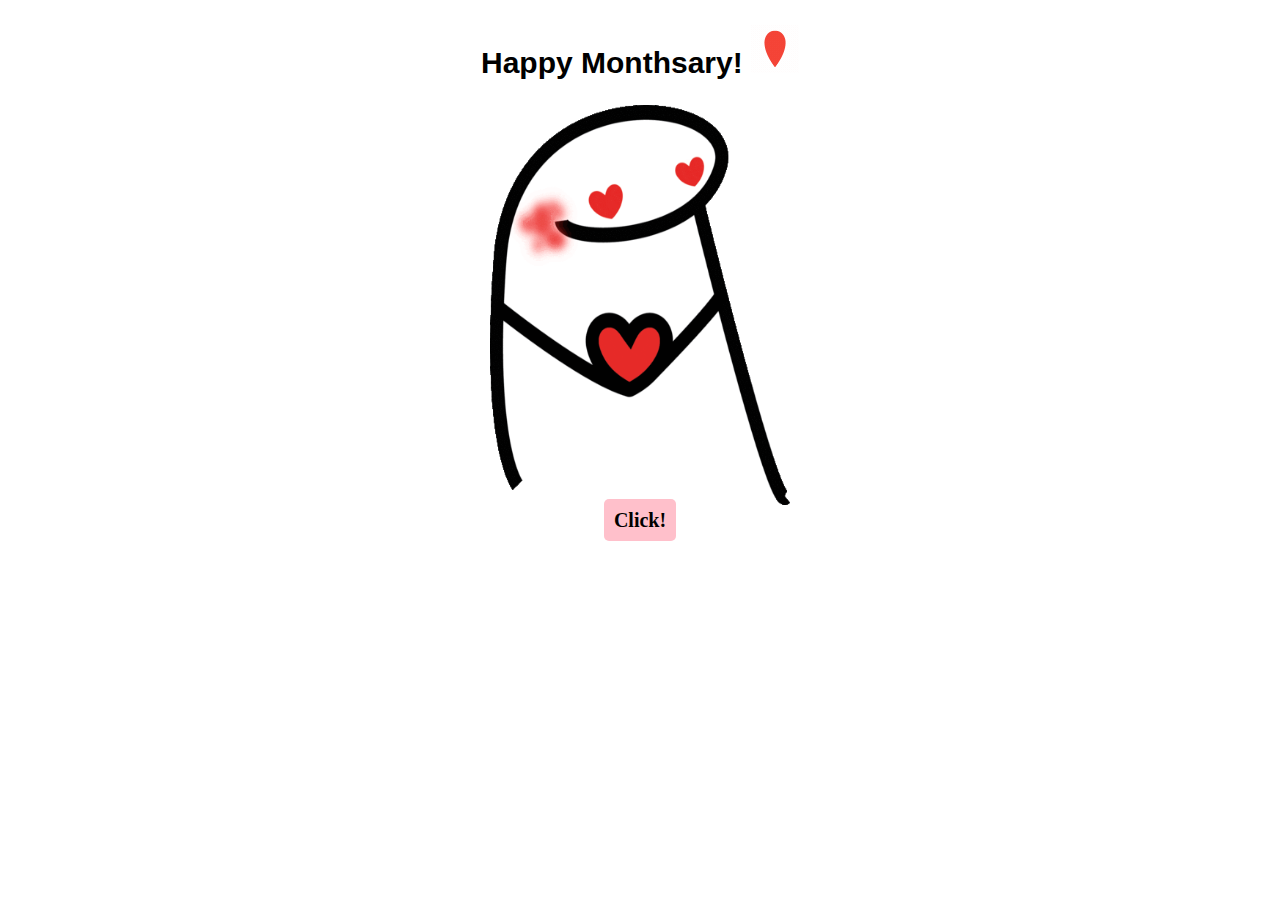
<file: RANDOM/index.html>
<!DOCTYPE html>
<html lang="en">
<head>
    <meta charset="UTF-8">
    <meta name="viewport" content="width=device-width, initial-scale=1.0">
    <link rel="stylesheet" href="STYLE/Style.Css">
    <title>Jo</title>
</head>
<body>
       
    <h2>Happy Monthsary! <img src="IMAGE/icons8-heart.gif" alt=""> 
    </h2>

    <div>
    <img src="IMAGE/idx 1.gif" alt="">
    <br>
    <a href="EMPTY/index2.html">Click!</a>
    </div>
</body>
</html>
</file>
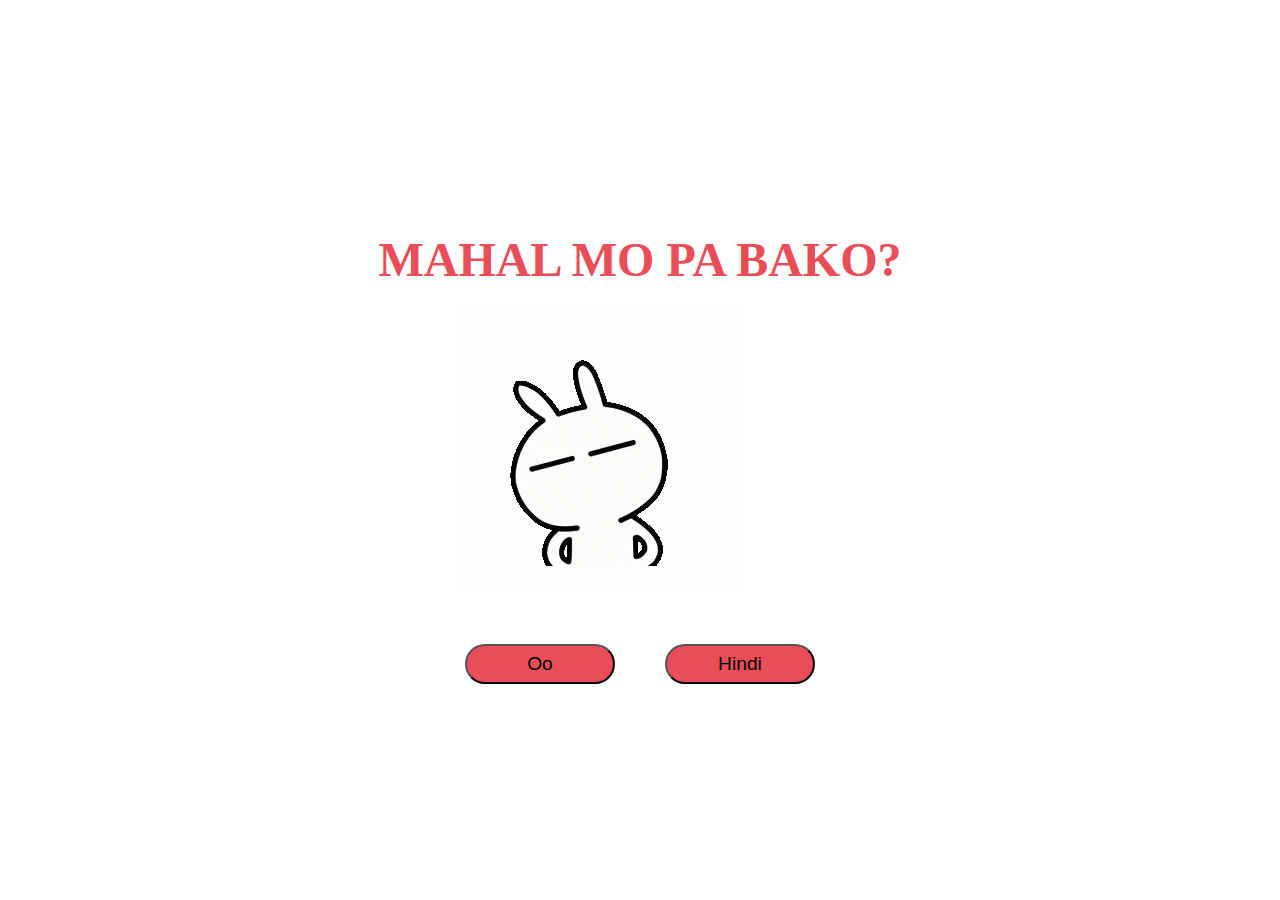
<file: RANDOM/EMPTY/index2.html>
<!DOCTYPE html>
<html lang="en">
<head>
    <meta charset="UTF-8">
    <meta name="viewport" content="width=device-width, initial-scale=1.0">
    <title>HBD!</title>
    <link rel="stylesheet" href="STYLE/Style2.Css">
</head>
<body>

    <div class="wrapper">
        <h2 class="question">MAHAL MO PA BAKO?</h2>
        <img class="gif" src="IMAGE/waiting.gif" alt="gif">
        <div class="btn-group">
            <button class="yes-btn"><a href="index3.html">Oo</a></button>
            <button class="no-btn">Hindi</button>
        </div>
    </div>




    <script src="JS/Form.js"></script>
</body>
</html>
</file>
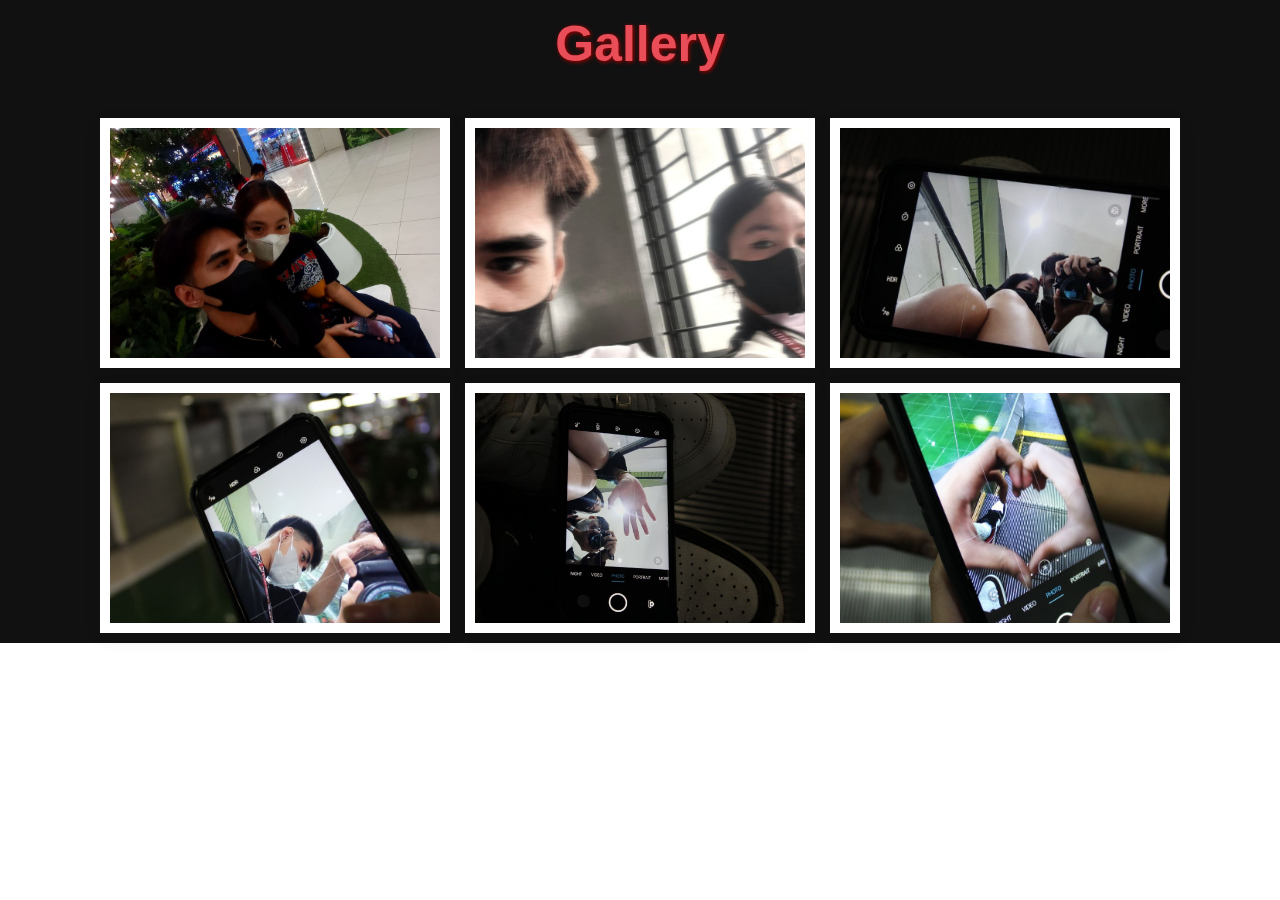
<file: RANDOM/EMPTY/Index4.html>
<!DOCTYPE html>
<html lang="en">
<head>
<meta charset="UTF-8">
<meta name="viewport" content="width=device-width, initial-scale=1.0">
<link rel="stylesheet" href="STYLE/style4.css">
<title>Image Gallery</title>
</head>
<body>

    <section class="gallery">
    <div class="container">

        <h1>Gallery</h1> 

        <div class="image-container">
            <div class="image"> <a href="FLOWERS/flowers1.html"><img src="IMAGE/pic9.jpg" alt=""></a></div>
            <div class="image"> <a href="FLOWERS/heart1.html"><img src="IMAGE/pic7.jpg" alt=""></a></div>
            <div class="image"> <a href="FLOWERS/heart2.html"><img src="IMAGE/pic11.jpg" alt=""></a></div>
            <div class="image"> <a href="FLOWERS/cake.html"><img src="IMAGE/pic12.jpg" alt=""></a></div>
            <div class="image"> <a href="FLOWERS/cake2.html"><img src="IMAGE/pic13.jpg" alt=""></a></div>
            <div class="image"> <a href="FLOWERS/Dog.html"><img src="IMAGE/pic14.jpg" alt=""></a></div>
        </div> 

        
        
    </div>

    </section>

</body>
</html>
</file>
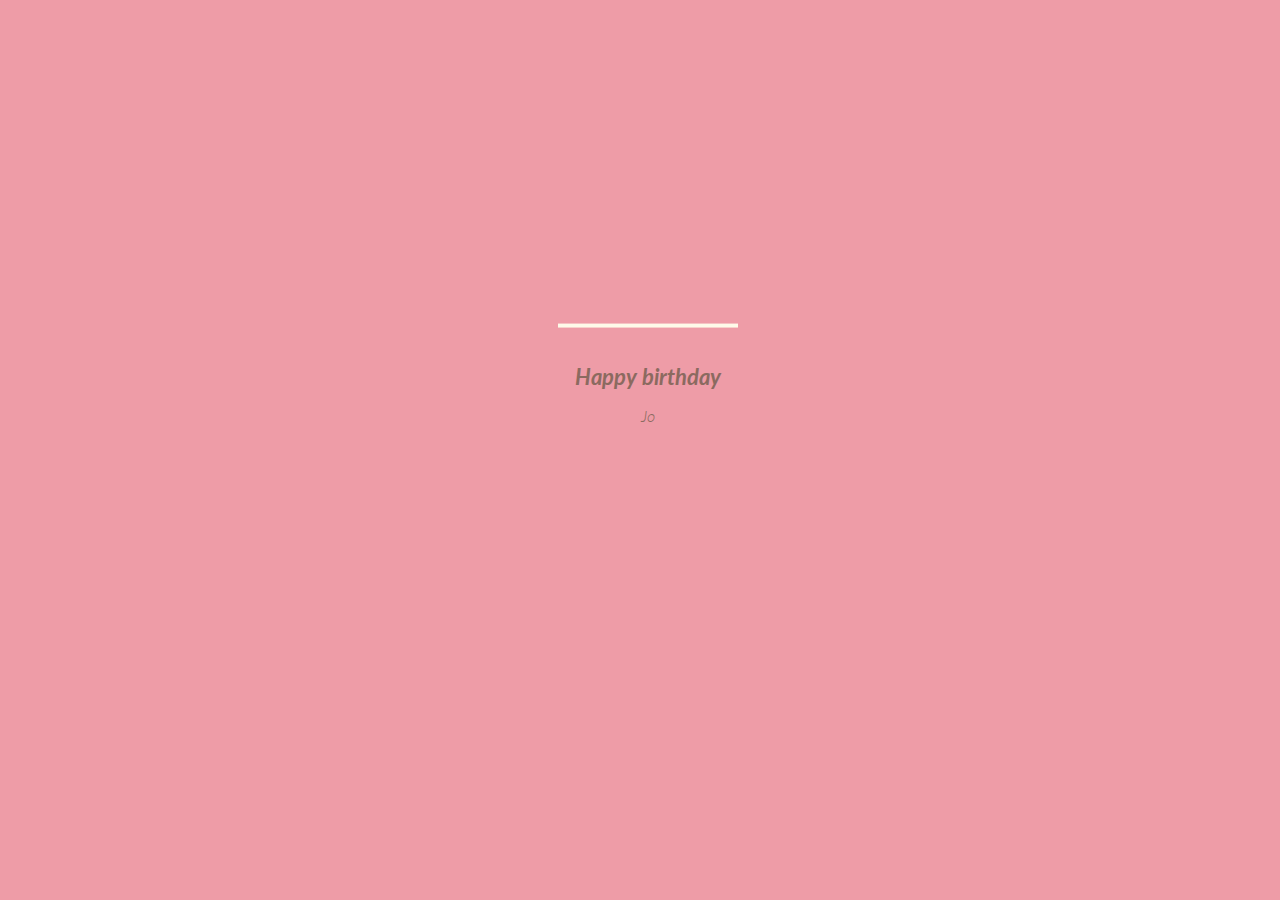
<file: RANDOM/EMPTY/FLOWERS/cake.html>
<!DOCTYPE html>
<html lang="en">
<head>
    <meta charset="UTF-8">
    <meta name="viewport" content="width=device-width, initial-scale=1.0">
    <title> Jo.</title>
    <style>
        @import url(https://fonts.googleapis.com/css?family=Lato:300italic);

html,
body {
  width: 100%;
  height: 100%;
}

body {
  background: #ee9ca7;
}

#cake {
  display: block;
  position: relative;
  margin: -10em auto 0 auto;
}

/* ============================================== Candle
*/

.velas {
  background: #ffffff;
  border-radius: 10px;
  position: absolute;
  top: 228px;
  left: 50%;
  margin-left: -2.4px;
  margin-top: -8.33333333px;
  width: 5px;
  height: 35px;
  transform: translateY(-300px);
  backface-visibility: hidden;
  animation: in 500ms 6s ease-out forwards;
}
.velas:after,
.velas:before {
  background: rgba(255, 0, 0, 0.4);
  content: "";
  position: absolute;
  width: 100%;
  height: 2.22222222px;
}
.velas:after {
  top: 25%;
  left: 0;
}
.velas:before {
  top: 45%;
  left: 0;
}

/* ============================================== Fire
*/

.fuego {
  border-radius: 100%;
  position: absolute;
  top: -20px;
  left: 50%;
  margin-left: -2.6px;
  width: 6.66666667px;
  height: 18px;
}
.fuego:nth-child(1) {
  animation: fuego 2s 6.5s infinite;
}
.fuego:nth-child(2) {
  animation: fuego 1.5s 6.5s infinite;
}
.fuego:nth-child(3) {
  animation: fuego 1s 6.5s infinite;
}
.fuego:nth-child(4) {
  animation: fuego 0.5s 6.5s infinite;
}
.fuego:nth-child(5) {
  animation: fuego 0.2s 6.5s infinite;
}

/* ============================================== Animation Fire
*/

@keyframes fuego {
  0%, 100% {
    background: rgba(254, 248, 97, 0.5);
    box-shadow: 0 0 40px 10px rgba(248, 233, 209, 0.2);
    transform: translateY(0) scale(1);
  }
  50% {
    background: rgba(255, 50, 0, 0.1);
    box-shadow: 0 0 40px 20px rgba(248, 233, 209, 0.2);
    transform: translateY(-20px) scale(0);
  }
}

@keyframes in {
  to {
    transform: translateY(0);
  }
}

.text {
  color: #8b6a60;
  font-family: 'Lato', sans-serif;
  font-weight: 300;
  font-style:italic;
  text-align: center;
  h1 {
    font-size: 1.4em;
  }
}  
    </style>
</head>
<body>
    <div class="velas">
        <div class="fuego"></div>
        <div class="fuego"></div>
        <div class="fuego"></div>
        <div class="fuego"></div>
        <div class="fuego"></div>
    </div>
    <svg id="cake" version="1.1" x="0px" y="0px" width="200px" height="500px" viewBox="0 0 200 500" enable-background="new 0 0 200 500" xml:space="preserve">
        <path fill="#a88679" d="M173.667-13.94c-49.298,0-102.782,0-147.334,0c-3.999,0-4-16.002,0-16.002
            c44.697,0,96.586,0,147.334,0C177.667-29.942,177.668-13.94,173.667-13.94z">
            <animate id="bizcocho_3" attributeName="d" calcMode="spline" keySplines="0 0 1 1; 0 0 1 1" begin="relleno_2.end" dur="0.3s" fill="freeze" values="
                              M173.667-13.94c-49.298,0-102.782,0-147.334,0c-3.999,0-4-16.002,0-16.002
            c44.697,0,96.586,0,147.334,0C177.667-29.942,177.668-13.94,173.667-13.94z
                              ;
                              M173.667,411.567c-47.995,12.408-102.955,12.561-147.334,0
            c-3.848-1.089-0.189-16.089,3.661-15.002c44.836,12.66,90.519,12.753,139.427,0.07
            C173.293,395.631,177.541,410.566,173.667,411.567z
                              ;
                              M173.667,427.569c-49.795,0-101.101,0-147.334,0c-3.999,0-4-16.002,0-16.002
            c46.385,0,97.539,0,147.334,0C177.668,411.567,177.667,427.569,173.667,427.569z
                              " />
        </path>
        <path fill="#8b6a60" d="M100-178.521c1.858,0,3.364,1.506,3.364,3.363c0,0,0,33.17,0,44.227
            c0,19.144,0,57.431,0,76.574c0,10.152,0,40.607,0,40.607c0,1.858-1.506,3.364-3.364,3.364l0,0c-1.858,0-3.364-1.506-3.364-3.364c0,0,0-30.455,0-40.607c0-19.144,0-57.432,0-76.575c0-11.057,0-44.226,0-44.226C96.636-177.015,98.142-178.521,100-178.521
            L100-178.521z">
            <animate id="relleno_2" attributeName="d" calcMode="spline" keySplines="0 0 1 1; 0 0 1 1; 0 0 0.58 1" begin="bizcocho_2.end" dur="0.5s" fill="freeze" values="
                              M100-178.521c1.858,0,3.364,1.506,3.364,3.363c0,0,0,33.17,0,44.227
            c0,19.144,0,57.431,0,76.574c0,10.152,0,40.607,0,40.607c0,1.858-1.506,3.364-3.364,3.364l0,0c-1.858,0-3.364-1.506-3.364-3.364c0,0,0-30.455,0-40.607c0-19.144,0-57.432,0-76.575c0-11.057,0-44.226,0-44.226C96.636-177.015,98.142-178.521,100-178.521
            L100-178.521z
                              ;
                              M100,267.257c1.858,0,3.364,1.506,3.364,3.363c0,0,0,33.17,0,44.227
            c0,19.143,0,57.43,0,76.574c0,10.151,0,40.606,0,40.606c0,1.858-1.506,3.364-3.364,3.364l0,0c-1.858,0-3.364-1.506-3.364-3.364
            c0,0,0-30.455,0-40.606c0-19.145,0-57.432,0-76.576c0-11.057,0-44.225,0-44.225C96.636,268.763,98.142,267.257,100,267.257
            L100,267.257z
                              ;
                              M93.928,405.433c-0.655,6.444-0.102,9.067,2.957,11.798c0,0,8.083,5.571,16.828,3.503
            c18.629-4.406,43.813,6.194,50.792,7.791c14.75,3.375,9.162,6.867,9.162,6.867c-2.412,2.258-58.328,0-73.667,0l0,0
            c-1.858,0-69.995,2.133-73.667,0c0,0-3.337-2.439,6.172-5.992c11.375-4.25,52.875,8.822,47.139-9.442
            c-6.333-20.167,5.226-21.514,5.226-21.514c3.435-0.915,12.78-6.663,10.923-0.546L93.928,405.433z
                              ;
                              M102.242,427.569c5.348,0,14.079,0,17.462,0c0,0,17.026,0,27.504,0
            c19.143,0,20.39-3.797,26.459,0c3,1.877,0,7.823,0,7.823c-2.412,2.258-58.328,0-73.667,0l0,0c-1.858,0-67.187,0-73.667,0
            c0,0-4.125-4.983,0-7.823c5.201-3.58,16.085,0,23.725,0c8.841,0,20.762,0,20.762,0c3.686,0,8.597,0,19.511,0H102.242z
                              " />
        </path>
        <path fill="#a88679" d="M173.667-15.929c-46.512,0-105.486,0-147.334,0c-3.999,0-4-16.002,0-16.002
            c43.566,0,97.96,0,147.334,0C177.667-31.931,177.666-15.929,173.667-15.929z">
            <animate id="bizcocho_2" attributeName="d" calcMode="spline" keySplines="0 0 1 1; 0 0 1 1; 0.25 0 0.58 1" begin="relleno_1.end" dur="0.5s" fill="freeze" values="
                              M173.667-15.929c-46.512,0-105.486,0-147.334,0c-3.999,0-4-16.002,0-16.002
            c43.566,0,97.96,0,147.334,0C177.667-31.931,177.666-15.929,173.667-15.929z
                              ;
                              M173.434,445.393c-47.269,8.001-105.245,8.001-147.334,0c-3.929-0.747-0.692-16.543,3.243-15.824
            c43.828,8.001,92.165,8.001,140.739,0C174.029,428.918,177.377,444.726,173.434,445.393z
                              ;
                              M173.667,449.514c-47.576-5.454-102.799-5.744-147.333,0c-3.966,0.512-3.938-15.297,0-16.002
            c43.683-7.823,97.646-8.026,147.333,0C177.616,434.15,177.642,449.969,173.667,449.514z
                              ;
                              M173.667,451.394c-49.298,0-102.782,0-147.334,0c-3.999,0-4-16.002,0-16.002
            c44.697,0,96.586,0,147.334,0C177.667,435.392,177.668,451.394,173.667,451.394z
                              " />
        </path>
        <path fill="#8b6a60" d="M101.368-73.685c0,12.164,0,15.18,0,28.519c0,22.702,0-13.661,0,8.304c0,14.48,0,18.233,0,30.512
            c0,1.753-2.958,1.847-2.958,0c0-12.68,0-16.277,0-30.401c0-21.983,0,11.66,0-8.305c0-13.027,0-15.992,0-28.628
            C98.411-75.883,101.368-75.592,101.368-73.685z">
            <animate id="relleno_1" attributeName="d" calcMode="spline" keySplines="0 0 1 1; 0 0 1 1; 0 0 0.6 1" begin="bizcocho_1.end" dur="0.5s" fill="freeze" values="
                              M101.368-73.685c0,12.164,0,15.18,0,28.519c0,22.702,0-13.661,0,8.304c0,14.48,0,18.233,0,30.512
            c0,1.753-2.958,1.847-2.958,0c0-12.68,0-16.277,0-30.401c0-21.983,0,11.66,0-8.305c0-13.027,0-15.992,0-28.628
            C98.411-75.883,101.368-75.592,101.368-73.685z
                              ;
                              M101.368,350.885c0,12.164,0,65.18,0,78.518c0,22.703,0-33.66,0-11.695c0,14.48,0,28.232,0,40.512
            c0,1.753-2.958,1.847-2.958,0c0-12.68,0-26.277,0-40.402c0-21.982,0,31.66,0,11.695c0-13.027,0-65.992,0-78.627
            C98.411,348.686,101.368,348.977,101.368,350.885z
                              ;
                              M128.38,447.567c37.626,6.312,39.303,13.658,26.833,12.833c-22.653-1.499-13.636-0.831-23.302-0.831
            c-14.48,0-17.884,0-30.163,0c-2.087,0-2.068,0-3.915,0c-13.333,0-8.963,0-23.088,0c-11.668,0-14.062,5.995-27.532,1.164
            c-12.629-4.529,38.667-3.167,46.833-17.333C100.077,432.94,105.546,443.736,128.38,447.567z
                              ;
                              M173.667,451.394c2.875,0,2.997,9.257,0,9.131c-22.662-0.956-32.09-0.956-41.756-0.956
            c-14.48,0-17.884,0-30.163,0c-2.087,0-2.068,0-3.915,0c-13.333,0-8.963,0-23.088,0c-11.668,0-34.99-0.294-48.412,1.831
            c-4.109,0.65-3.01-10.006,0-10.006C37.129,451.394,149.379,451.394,173.667,451.394z
                              " />
        </path>
        <path fill="#a88679" d="M173.667,21.571c-33.174,0-111.467,0-147.334,0c-4,0-4-16.002,0-16.002c39.836,0,105.982,0,147.334,0
            C177.668,5.569,177.667,21.571,173.667,21.571z">
            <animate id="bizcocho_1" attributeName="d" calcMode="spline" keySplines="0 0 1 1; 0 0 1 1; 0 0 1 1; 0.25 0 1 1; 0 0 1 1; 0.25 0 0.6 1" begin="2s" dur="0.8s" fill="freeze" values="
                              M173.667,21.571c-33.174,0-111.467,0-147.334,0c-4,0-4-16.002,0-16.002c39.836,0,105.982,0,147.334,0
            C177.668,5.569,177.667,21.571,173.667,21.571z
                              ;
                              M173.667,459.569c-33.197,16.002-110.782,16.002-147.334,0c-3.664-1.604,1.614-15.617,5.337-14.153
            c40.702,16.002,94.289,16.104,136.505,0.103C171.917,444.1,177.271,457.832,173.667,459.569z
                              ;
                              M171.817,475.571c-39.361-3.001-105.438-2.571-143.556,0c-3.991,0.27-7.377-14.736-3.387-15.014
            c41.553-2.888,104.421-3.121,150.51-0.233C179.378,460.574,175.806,475.875,171.817,475.571z
                              ;
                              M171.817,459.564c-38.8-12.188-104.504-13.762-143.556,0c-3.772,1.329-7.961-12.604-4.178-13.905
            c40.864-14.064,105.114-15.52,151.918-0.973C179.822,445.874,175.634,460.762,171.817,459.564z
                              ;
                              M173.667,475.571c-46.376-5.005-105.924-4.003-147.334,0c-3.981,0.385-3.479-15.421,0.479-16.002
            c43.087-6.327,97.705-7.083,146.855,0.438C177.621,460.613,177.644,476,173.667,475.571z
                              ;
                              M173.667,474.117c-46.376,1.866-105.638,2.01-147.334,0c-3.995-0.192-3.52-16.144,0.479-16.002
            c43.794,1.55,96.341,1.541,145.723,0C176.532,457.99,177.663,473.956,173.667,474.117z
                              ;
                              M173.667,475.571c-46.512,0-105.486,0-147.334,0c-3.999,0-4-16.002,0-16.002c43.566,0,97.96,0,147.334,0
            C177.667,459.569,177.666,475.571,173.667,475.571z
                              " />
        </path>
        <path fill="#fefae9" d="M104.812,113.216c0,3.119-2.164,5.67-4.812,5.67c-2.646,0-4.812-2.551-4.812-5.67c0-5.594,0-16.782,0-22.375
        c0-5.143,0-15.427,0-20.568c0-7.333,0-21.998,0-29.33c0-5.523,0-16.569,0-22.092c0-3.295,0-9.885,0-13.181
        C95.188,2.551,97.353,0,100,0c2.648,0,4.812,2.551,4.812,5.669c0,3.248,0,9.743,0,12.991c0,5.428,0,16.284,0,21.711
        c0,7.618,0,22.854,0,30.472c0,4.952,0,14.854,0,19.807C104.812,96.292,104.812,107.576,104.812,113.216z">
            <animate id="crema" attributeName="d" calcMode="spline" keySplines="0 0 1 1; 0 0 1 1; 0 0 1 1; 0.25 0 1 1; 0 0 1 1; 0 0 0.58 1" begin="bizcocho_3.end" dur="2s" fill="freeze" values="
                              M104.812,113.216c0,3.119-2.164,5.67-4.812,5.67c-2.646,0-4.812-2.551-4.812-5.67c0-5.594,0-16.782,0-22.375
        c0-5.143,0-15.427,0-20.568c0-7.333,0-21.998,0-29.33c0-5.523,0-16.569,0-22.092c0-3.295,0-9.885,0-13.181
        C95.188,2.551,97.353,0,100,0c2.648,0,4.812,2.551,4.812,5.669c0,3.248,0,9.743,0,12.991c0,5.428,0,16.284,0,21.711
        c0,7.618,0,22.854,0,30.472c0,4.952,0,14.854,0,19.807C104.812,96.292,104.812,107.576,104.812,113.216z
                              ;
                              M104.812,405.897c0,3.119-2.164,5.67-4.812,5.67c-2.646,0-4.812-2.551-4.812-5.67c0-5.594,0-16.782,0-22.376
        c0-5.143,0-15.426,0-20.568c0-7.332,0-21.997,0-29.33c0-5.522,0-16.568,0-22.092c0-3.295,0-9.885,0-13.181
        c0-3.118,2.165-5.669,4.812-5.669c2.648,0,4.812,2.551,4.812,5.669c0,3.247,0,9.743,0,12.991c0,5.428,0,16.283,0,21.711
        c0,7.618,0,22.854,0,30.473c0,4.951,0,14.854,0,19.807C104.812,388.972,104.812,400.256,104.812,405.897z
                              ;
                              M111.873,411.567c-3.119,0-9.226,0-11.874,0c-2.646,0-7.748,0-10.867,0c-7.086,0-12.698,0-18.292,0
        c-6.592,0-12.871,7.371-19.166,3.008c-10.043-6.961-7.776-10.169,2.991-17.745c12.61-8.873,27.713,1.994,25.919-7.531
        c-2.589-13.742,11.008-14.513,11.365-17.789c0.441-4.051,4.235-11.107,8.051-8.175c3.113,2.393,1.007,8.008,0,13.159
        c-1.871,9.569,8.058,2.113,9.494,14.155c2.592,21.732,21.184-0.675,29.309,7.976c5.216,5.553,18.413,5.552,15.426,12.942
        c-3.131,7.745-15.825-4.369-23.8,2.903C126.261,418.271,118.301,411.567,111.873,411.567z
                              ;
                              M111.873,411.567c-3.119,0-9.226,0-11.874,0c-2.646,0-9.734,4.069-12.853,4.069
        c-7.086,0-10.712-4.069-16.306-4.069c-6.592,0-12.12,6.013-19.166,3.008c-7.053-3.008-7.458,2.026-18.659,1.165
        c-6.832-0.525-7.522-3.034-7.533-6.265c-0.037-10.336,22.073-2.452,36.613-2.628c10.234-0.124,19.856-1.439,37.905-2.102
        c16.642-0.61,32.699,1.552,46.009,1.927c12.438,0.351,29.663-8.99,31.532,3.315c0.773,5.093-5.605,3.342-11.211,9.579
        c-5.093,5.667-7.59-4.605-12.965-3.832c-8.269,1.189-14.962-8.537-22.937-1.265C126.261,418.271,118.301,411.567,111.873,411.567z
                              ;
                              M110.946,413.652c-2.904-1.137-8.405-2.748-12.446-0.97c-6.099,2.685-7.273,10.358-13.253,8.242
        c-7.843-2.775-8.953-5.008-14.546-5.01c-24.653-0.011-4.849,26.507-18.264,26.507c-12.377,0,5.791-33.537-19.422-26.682
        c-7.703,2.095-9.806-0.942-9.817-4.173c-0.037-10.336,24.357-4.544,38.897-4.72c10.234-0.124,19.856-1.439,37.905-2.102
        c16.642-0.61,32.699,1.552,46.009,1.927c12.438,0.351,28.973-8.865,31.532,3.315c1.449,6.896,0.318,15.624-3.874,15.624
        c-7.619,0-1.788-15.192-19.243-7.111c-7.581,3.51-15.963-9.738-26.669,1.066C120.644,426.744,118.381,416.561,110.946,413.652z
                              ;
                              M111.547,413.9c-2.969-0.956-8.775-0.949-13.167-0.5c-14.667,1.5-8.325,16.508-14.667,16.666
        c-6.667,0.166-0.167-13.5-13.013-14.151c-30.471-1.545-5.572,46.651-18.987,46.651c-12.377,0,10.333-50.166-18.667-44.5
        c-7.835,1.531-9.537-1.417-9.548-4.647c-0.037-10.336,23.675-5.177,38.215-5.353c10.234-0.124,20.618-1.671,38.667-2.333
        c16.642-0.61,32.023,1.458,45.333,1.833c12.438,0.351,33.819-8.431,33.199,4.001c-0.532,10.666,0.414,26.166-5.245,25.833
        c-7.606-0.447-2.954-31.5-19.243-18.899c-7.985,6.177-17.658-5.969-27.377,5.732C118.88,434.066,121.38,417.067,111.547,413.9z
                              ;
                              M111.547,415.233c-6.667-0.834-9.667,4.667-13.833,3.333c-19.649-6.291-8.158,22.176-14.5,22.334
        c-6.667,0.166,2.833-18-13.333-22.167c-29.544-7.615-9.667,43.833-20.167,43.833c-10.333,0,8.004-55.006-16.833-39
        c-7.5,4.833-9.508-3.78-9.299-7.004c0.799-12.329,23.592-7.153,38.132-7.329c10.234-0.124,20.238-1.505,38.287-2.167
        c16.642-0.61,32.903,1.125,46.213,1.5c12.438,0.351,35.058-5.579,31.863,6.451c-5.532,20.833,1.25,28.216-4.409,27.883
        c-7.606-0.447-6.058-37.895-20.62-23.333c-10.167,10.166-15.972-0.747-25,12C119.547,443.568,121.798,416.515,111.547,415.233z
                              " />
        </path>
        <rect x="10" y="475.571" fill="#fefae9" width="180" height="4" />
    </svg>
    <div class="text">
      <h1>Happy birthday</h1>
      <p>Jo</p>
    </div>
</body>
</html>
</file>
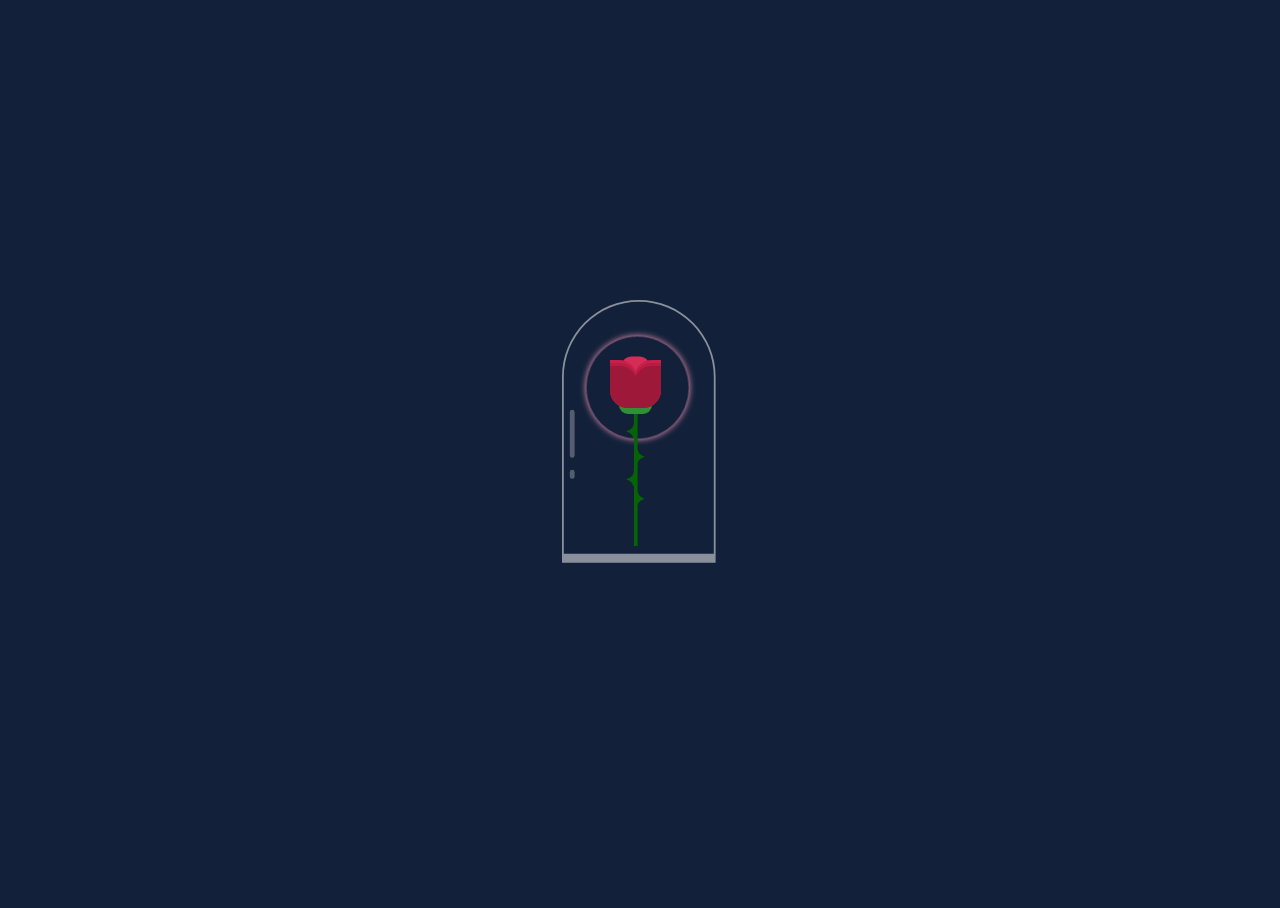
<file: RANDOM/EMPTY/FLOWERS/cake2.html>
<!DOCTYPE html>
<html lang="en">
<head>
    <meta charset="UTF-8">
    <meta name="viewport" content="width=device-width, initial-scale=1.0">
    <title>Jo.</title>

</head>
<style>
    html, body {
  height: 100%;
  width: 100%;
  background: #122139;
  overflow: hidden;
}

.container {
  width: 100px;
  height: 300px;
  position: absolute;
  left: 0;
  right: 0;
  top: 0;
  bottom: 0;
  margin: auto;
  -moz-transform: scale(0.6);
  -ms-transform: scale(0.6);
  -webkit-transform: scale(0.6);
  transform: scale(0.6);
}
.container div {
  position: absolute;
}
.container .glass {
  height: 420px;
  width: 250px;
  border: 3px solid rgba(255, 255, 255, 0.5);
  -moz-border-radius: 300px 300px 0px 0px;
  -webkit-border-radius: 300px;
  border-radius: 300px 300px 0px 0px;
  left: -80px;
  top: -100px;
  border-bottom: 15px solid rgba(255, 255, 255, 0.5);
}
.container .glass:after {
  width: 8px;
  background: rgba(255, 255, 255, 0.28);
  content: '';
  position: absolute;
  height: 80px;
  top: 430px;
  border-radius: 100px;
  left: 10px;
  top: 180px;
}
.container .glass:before {
  width: 8px;
  background: rgba(255, 255, 255, 0.28);
  content: '';
  position: absolute;
  height: 15px;
  top: 430px;
  border-radius: 100px;
  left: 10px;
  top: 280px;
}
.container .glow {
  position: absolute;
  width: 170px;
  height: 170px;
  -moz-border-radius: 100%;
  -webkit-border-radius: 100%;
  border-radius: 100%;
  border: 1px solid rgba(245, 148, 184, 0.47);
  box-shadow: 0px 0px 10px #f594b8;
  left: -40px;
  top: -40px;
  -moz-transition: all 0.5s ease;
  -o-transition: all 0.5s ease;
  -webkit-transition: all 0.5s ease;
  transition: all 0.5s ease;
  -moz-animation: glowing 2.5s ease-in-out infinite;
  -webkit-animation: glowing 2.5s ease-in-out infinite;
  animation: glowing 2.5s ease-in-out infinite;
}
.container .rose-petals > div {
  background: #d52d58;
  width: 45px;
  height: 80px;
  position: absolute;
  -moz-transition: all 0.5s ease-out;
  -o-transition: all 0.5s ease-out;
  -webkit-transition: all 0.5s ease-out;
  transition: all 0.5s ease-out;
}
.container .rose-petals > div:nth-child(1) {
  border-radius: 15px;
  left: 20px;
  top: -6px;
  background: #d52d58;
}
.container .rose-petals > div:nth-child(2), .container .rose-petals > div:nth-child(4), .container .rose-petals > div:nth-child(6) {
  border-radius: 0px 30px 0px 30px;
  background: #b81b43;
  left: 0;
  transform-origin: bottom right;
}
.container .rose-petals > div:nth-child(3), .container .rose-petals > div:nth-child(5), .container .rose-petals > div:nth-child(7) {
  border-radius: 30px 0px 30px 0px;
  left: 40px;
  transform-origin: bottom left;
}
.container .rose-petals > div:nth-child(2) {
  -moz-animation: openRose2 3s ease-in-out;
  -webkit-animation: openRose2 3s ease-in-out;
  animation: openRose2 3s ease-in-out;
  -moz-animation-fill-mode: forwards;
  -webkit-animation-fill-mode: forwards;
  animation-fill-mode: forwards;
  z-index: 5;
  background: #9e183a;
  top: 10px;
  height: 70px;
  -moz-animation-delay: 2s;
  -webkit-animation-delay: 2s;
  animation-delay: 2s;
}
.container .rose-petals > div:nth-child(3) {
  -moz-animation: openRose3 3s ease-in-out;
  -webkit-animation: openRose3 3s ease-in-out;
  animation: openRose3 3s ease-in-out;
  -moz-animation-fill-mode: forwards;
  -webkit-animation-fill-mode: forwards;
  animation-fill-mode: forwards;
  z-index: 4;
  background: #9e183a;
  top: 10px;
  height: 70px;
  -moz-animation-delay: 2s;
  -webkit-animation-delay: 2s;
  animation-delay: 2s;
}
.container .rose-petals > div:nth-child(4) {
  -moz-animation: openRose4 3s ease-in-out;
  -webkit-animation: openRose4 3s ease-in-out;
  animation: openRose4 3s ease-in-out;
  -moz-animation-fill-mode: forwards;
  -webkit-animation-fill-mode: forwards;
  animation-fill-mode: forwards;
  z-index: 3;
  background: #b81b43;
  top: 5px;
  height: 75px;
  -moz-animation-delay: 2s;
  -webkit-animation-delay: 2s;
  animation-delay: 2s;
}
.container .rose-petals > div:nth-child(5) {
  -moz-animation: openRose5 3s ease-in-out;
  -webkit-animation: openRose5 3s ease-in-out;
  animation: openRose5 3s ease-in-out;
  -moz-animation-fill-mode: forwards;
  -webkit-animation-fill-mode: forwards;
  animation-fill-mode: forwards;
  z-index: 2;
  background: #b81b43;
  top: 5px;
  height: 75px;
  -moz-animation-delay: 2s;
  -webkit-animation-delay: 2s;
  animation-delay: 2s;
}
.container .rose-petals > div:nth-child(6) {
  -moz-animation: openRose6 3s ease-in-out;
  -webkit-animation: openRose6 3s ease-in-out;
  animation: openRose6 3s ease-in-out;
  -moz-animation-fill-mode: forwards;
  -webkit-animation-fill-mode: forwards;
  animation-fill-mode: forwards;
  z-index: 1;
  background: #c9204b;
  top: "";
  height: "";
  -moz-animation-delay: 2s;
  -webkit-animation-delay: 2s;
  animation-delay: 2s;
}
.container .rose-petals > div:nth-child(7) {
  -moz-animation: openRose7 3s ease-in-out;
  -webkit-animation: openRose7 3s ease-in-out;
  animation: openRose7 3s ease-in-out;
  -moz-animation-fill-mode: forwards;
  -webkit-animation-fill-mode: forwards;
  animation-fill-mode: forwards;
  z-index: 0;
  background: #c9204b;
  top: "";
  height: "";
  -moz-animation-delay: 2s;
  -webkit-animation-delay: 2s;
  animation-delay: 2s;
}
.container .rose-leaves > div:nth-last-child(1) {
  width: 55px;
  height: 30px;
  background: #338f37;
  position: absolute;
  top: 60px;
  left: 15px;
  -moz-border-radius: 100px;
  -webkit-border-radius: 100px;
  border-radius: 100px;
}
.container .rose-leaves > div:nth-child(1) {
  width: 6px;
  height: 230px;
  border: none;
  top: 80px;
  background: #066406;
  left: 40px;
}
.container .thorns > div {
  width: 30px;
  height: 30px;
  background: #066406;
  top: 100px;
  left: 10px;
}
.container .thorns > div:after {
  width: 41px;
  height: 31px;
  -moz-border-radius: 100%;
  -webkit-border-radius: 100%;
  border-radius: 100%;
  background: #122139;
  content: "";
  position: absolute;
  left: -12px;
  top: 17px;
}
.container .thorns > div:before {
  width: 41px;
  height: 31px;
  -moz-border-radius: 100%;
  -webkit-border-radius: 100%;
  border-radius: 100%;
  background: #122139;
  content: "";
  position: absolute;
  left: -11px;
  top: -11px;
  z-index: 0;
}
.container .thorns > div:nth-child(2) {
  top: 150px;
  -moz-transform: rotate(180deg);
  -ms-transform: rotate(180deg);
  -webkit-transform: rotate(180deg);
  transform: rotate(180deg);
  left: 45px;
}
.container .thorns > div:nth-child(3) {
  top: 180px;
}
.container .thorns > div:nth-child(4) {
  top: 220px;
  -moz-transform: rotate(180deg);
  -ms-transform: rotate(180deg);
  -webkit-transform: rotate(180deg);
  transform: rotate(180deg);
  left: 45px;
}
.container .sparkles {
  bottom: -40px;
}
.container .sparkles > div {
  width: 4px;
  height: 4px;
  border-radius: 100px;
  background: #ff96c0;
  box-shadow: 0px 0px 12px 2px #ff4e85;
  bottom: 0;
  opacity: 0;
  -moz-animation: sparkle 4s ease-in-out infinite;
  -webkit-animation: sparkle 4s ease-in-out infinite;
  animation: sparkle 4s ease-in-out infinite;
}
.container .sparkles > div:nth-child(1) {
  left: 60px;
  -moz-animation-delay: 3s;
  -webkit-animation-delay: 3s;
  animation-delay: 3s;
}
.container .sparkles > div:nth-child(2) {
  left: 158px;
  -moz-animation-delay: 2s;
  -webkit-animation-delay: 2s;
  animation-delay: 2s;
}
.container .sparkles > div:nth-child(3) {
  left: -22px;
  -moz-animation-delay: 1s;
  -webkit-animation-delay: 1s;
  animation-delay: 1s;
}
.container .sparkles > div:nth-child(4) {
  left: 10px;
  -moz-animation-delay: 1s;
  -webkit-animation-delay: 1s;
  animation-delay: 1s;
}
.container .sparkles > div:nth-child(5) {
  left: 177px;
  -moz-animation-delay: 3s;
  -webkit-animation-delay: 3s;
  animation-delay: 3s;
}
.container .sparkles > div:nth-child(6) {
  left: -82px;
  -moz-animation-delay: 2s;
  -webkit-animation-delay: 2s;
  animation-delay: 2s;
}
.container .sparkles > div:nth-child(7) {
  left: 45px;
  -moz-animation-delay: 3s;
  -webkit-animation-delay: 3s;
  animation-delay: 3s;
}
.container .sparkles > div:nth-child(8) {
  left: 74px;
  -moz-animation-delay: 3s;
  -webkit-animation-delay: 3s;
  animation-delay: 3s;
}
.container .sparkles > div:nth-child(9) {
  left: -79px;
  -moz-animation-delay: 2s;
  -webkit-animation-delay: 2s;
  animation-delay: 2s;
}

@-webkit-keyframes $animationName {
  50% {
    opacity: 1;
  }
  100% {
    bottom: 250px;
  }
}
@-moz-keyframes sparkle {
  50% {
    opacity: 1;
  }
  100% {
    bottom: 250px;
  }
}
@-ms-keyframes sparkle {
  50% {
    opacity: 1;
  }
  100% {
    bottom: 250px;
  }
}
@keyframes sparkle {
  50% {
    opacity: 1;
  }
  100% {
    bottom: 250px;
  }
}
@-webkit-keyframes $animationName {
  50% {
    -moz-transform: rotate(-90deg);
    -ms-transform: rotate(-90deg);
    -webkit-transform: rotate(-90deg);
    transform: rotate(-90deg);
    top: 80px;
    left: 100px;
  }
  100% {
    -moz-transform: rotate(-60deg);
    -ms-transform: rotate(-60deg);
    -webkit-transform: rotate(-60deg);
    transform: rotate(-60deg);
    top: 210px;
    left: -30px;
  }
}
@-moz-keyframes openRose2 {
  50% {
    -moz-transform: rotate(-90deg);
    -ms-transform: rotate(-90deg);
    -webkit-transform: rotate(-90deg);
    transform: rotate(-90deg);
    top: 80px;
    left: 100px;
  }
  100% {
    -moz-transform: rotate(-60deg);
    -ms-transform: rotate(-60deg);
    -webkit-transform: rotate(-60deg);
    transform: rotate(-60deg);
    top: 210px;
    left: -30px;
  }
}
@-ms-keyframes openRose2 {
  50% {
    -moz-transform: rotate(-90deg);
    -ms-transform: rotate(-90deg);
    -webkit-transform: rotate(-90deg);
    transform: rotate(-90deg);
    top: 80px;
    left: 100px;
  }
  100% {
    -moz-transform: rotate(-60deg);
    -ms-transform: rotate(-60deg);
    -webkit-transform: rotate(-60deg);
    transform: rotate(-60deg);
    top: 210px;
    left: -30px;
  }
}
@keyframes openRose2 {
  50% {
    -moz-transform: rotate(-90deg);
    -ms-transform: rotate(-90deg);
    -webkit-transform: rotate(-90deg);
    transform: rotate(-90deg);
    top: 80px;
    left: 100px;
  }
  100% {
    -moz-transform: rotate(-60deg);
    -ms-transform: rotate(-60deg);
    -webkit-transform: rotate(-60deg);
    transform: rotate(-60deg);
    top: 210px;
    left: -30px;
  }
}
@-webkit-keyframes $animationName {
  100% {
    -moz-transform: rotate(60deg);
    -ms-transform: rotate(60deg);
    -webkit-transform: rotate(60deg);
    transform: rotate(60deg);
  }
}
@-moz-keyframes openRose3 {
  100% {
    -moz-transform: rotate(60deg);
    -ms-transform: rotate(60deg);
    -webkit-transform: rotate(60deg);
    transform: rotate(60deg);
  }
}
@-ms-keyframes openRose3 {
  100% {
    -moz-transform: rotate(60deg);
    -ms-transform: rotate(60deg);
    -webkit-transform: rotate(60deg);
    transform: rotate(60deg);
  }
}
@keyframes openRose3 {
  100% {
    -moz-transform: rotate(60deg);
    -ms-transform: rotate(60deg);
    -webkit-transform: rotate(60deg);
    transform: rotate(60deg);
  }
}
@-webkit-keyframes $animationName {
  100% {
    -moz-transform: rotate(-30deg);
    -ms-transform: rotate(-30deg);
    -webkit-transform: rotate(-30deg);
    transform: rotate(-30deg);
  }
}
@-moz-keyframes openRose4 {
  100% {
    -moz-transform: rotate(-30deg);
    -ms-transform: rotate(-30deg);
    -webkit-transform: rotate(-30deg);
    transform: rotate(-30deg);
  }
}
@-ms-keyframes openRose4 {
  100% {
    -moz-transform: rotate(-30deg);
    -ms-transform: rotate(-30deg);
    -webkit-transform: rotate(-30deg);
    transform: rotate(-30deg);
  }
}
@keyframes openRose4 {
  100% {
    -moz-transform: rotate(-30deg);
    -ms-transform: rotate(-30deg);
    -webkit-transform: rotate(-30deg);
    transform: rotate(-30deg);
  }
}
@-webkit-keyframes $animationName {
  100% {
    -moz-transform: rotate(30deg);
    -ms-transform: rotate(30deg);
    -webkit-transform: rotate(30deg);
    transform: rotate(30deg);
  }
}
@-moz-keyframes openRose5 {
  100% {
    -moz-transform: rotate(30deg);
    -ms-transform: rotate(30deg);
    -webkit-transform: rotate(30deg);
    transform: rotate(30deg);
  }
}
@-ms-keyframes openRose5 {
  100% {
    -moz-transform: rotate(30deg);
    -ms-transform: rotate(30deg);
    -webkit-transform: rotate(30deg);
    transform: rotate(30deg);
  }
}
@keyframes openRose5 {
  100% {
    -moz-transform: rotate(30deg);
    -ms-transform: rotate(30deg);
    -webkit-transform: rotate(30deg);
    transform: rotate(30deg);
  }
}
@-webkit-keyframes $animationName {
  50% {
    box-shadow: 0px 0px 60px #f594b8;
  }
}
@-moz-keyframes glowing {
  50% {
    box-shadow: 0px 0px 60px #f594b8;
  }
}
@-ms-keyframes glowing {
  50% {
    box-shadow: 0px 0px 60px #f594b8;
  }
}
@keyframes glowing {
  50% {
    box-shadow: 0px 0px 60px #f594b8;
  }
}

</style>
<body>
    <div class="container">
        <div class="glass"></div>
        <div class="thorns">
            <div></div>
            <div></div>
            <div></div>
            <div></div>
        </div>
        <div class="glow"></div>
        <div class="rose-leaves">
            <div></div>
            <div></div>
        </div>
        <div class="rose-petals">
            <div></div>
            <div></div>
            <div></div>
            <div></div>
            <div></div>
            <div></div>
            <div></div>
        </div>
        <div class="sparkles">
            <div></div>
            <div></div>
            <div></div>
            <div></div>
            <div></div>
            <div></div>
            <div></div>
            <div></div>
            <div></div>
            <div></div>
        </div>
    </div>
    
</body>
</html>
</file>
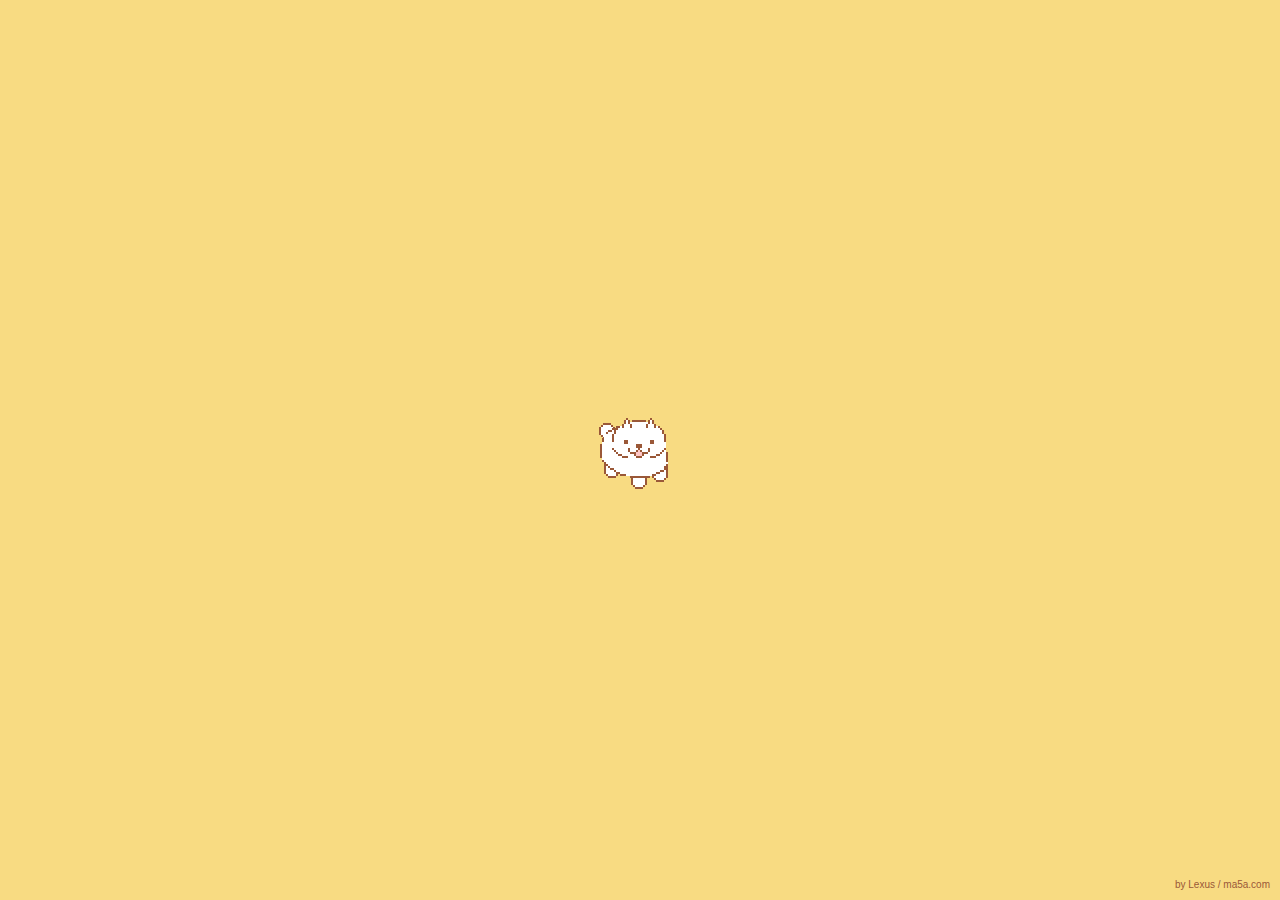
<file: RANDOM/EMPTY/FLOWERS/Dog.html>
<!DOCTYPE html>
<html lang="en">
<head>
    <meta charset="UTF-8">
    <meta name="viewport" content="width=device-width, initial-scale=1.0">
    <title>Kiel</title>
</head>
<style>
    
* {
  box-sizing: border-box;
}

body {
  padding: 0;
  margin: 0;
  font-family: sans-serif;
  background-color: rgb(248, 219, 130);
}

p, h1, h2, h3, h4 {
  display: inline-block;
  margin-block-start: 0em;
  margin-block-end: 0em;
  margin-inline-start: 0px;
  margin-inline-end: 0px;
  padding-inline-start: 0px;
}

.wrapper {
  position: absolute;
  width: 100%;
  height: 100vh;
  overflow: hidden;
  display: flex;
  justify-content: center;
  align-items: center;
}

.leg {
  position: absolute;
  background-image: url([data-uri]);
  width: calc(2 * 8px);
  height: calc(2 * 12px);
  background-size: calc(2 * 8px) calc(2 * 12px) !important; 
  transition: 0.15s;
}

.body {
  position: absolute;
  background-image: url([data-uri]);
  width: calc(2 * 6 * 48px);
  height: calc(2 * 48px);
  background-size: calc(2 * 6 * 48px) calc(2 * 48px) !important; 
}

.dog {
  position: absolute;
  width: calc(2 * 48px);
  height: calc(2 * 48px);
  animation: fade-in forwards 1s;
  transition: 0.5s;
}

@keyframes fade-in {
  0% { opacity: 0; }
  100% { opacity: 1; }
}

.head {
  position: absolute;
  background-image: url([data-uri]);
  width: calc(2 * 6 * 31px);
  height: calc(2 * 32px);
  background-size: calc(2 * 6 * 31px) calc(2 * 32px) !important; 
}

.head-wrapper.happy > .head {
  background-image: url([data-uri]);
}

.head-wrapper.happy {
  animation: infinite 0.5s pant;
}

@keyframes pant {
  0%, 100% { transform: translateY(-1px); }
  50% { transform: translateY(1px); }
}

.head-wrapper.flip.happy {
  animation: infinite 0.5s pant-flip;
}

@keyframes pant-flip {
  0%, 100% { transform: translateY(-1px) scale(-1, 1); }
  50% { transform: translateY(1px) scale(-1, 1); }
}

.tail {
  position: absolute;
  background:url([data-uri]);
  width: calc(2 * 8px);
  height: calc(2 * 8px);
  background-size: calc(2 * 8px) !important; 
}

.tail-wrapper {
  position: absolute;
  width: calc(2 * 8px);
  height: calc(2 * 8px);
  transition: 0.15s;
}

.body-wrapper {
  position: absolute;
  width: calc(2 * 48px);
  height: calc(2 * 48px);
  overflow: hidden;
}

.body-wrapper,
.head-wrapper {
  z-index: 1; 
} 

.walk-1 {
  animation: infinite 0.4s walking;
  animation-delay: 0;
}

.walk-2 {
  animation: infinite 0.4s walking;
  animation-delay: 0.2s;
}

@keyframes walking {
  0%, 100% { transform: translateY(-4px); }
  50% { transform: translateY(0); }
}

.wag {
  animation: infinite 0.5s wag;
}

@keyframes wag {
  0%, 100% { transform: translateX(-2px); }
  50% { transform: translateX(2px); }
}

.head-wrapper {
  position: absolute;
  top: 6px;
  left: 16px;
  width: calc(2 * 31px);
  height: calc(2 * 32px);
  overflow: hidden;
}

.flip {
  transform: scale(-1, 1);
}

.img-bg {
  image-rendering: pixelated;
  background-repeat: no-repeat !important;
}

.sign {
  position: absolute;
  color: #9a5838;
  bottom: 10px;
  right: 10px;
  font-size: 10px;
}

a {
  color: #9a5838;
  text-decoration: none;
}

a:hover {
  text-decoration: underline;
}

.indicator {
  position: fixed;
  top: 10px;
  left: 10px;
  color: #9a5838;
}

.d-none {
  display: none;
}

.indicator {
  position: fixed;
  top: 10px;
  right: 10px;
}

.marker {
  width: 10px;
  height: 10px;
  border-radius: 50%;
  position: absolute;
  transition: 0.5s;
  z-index: 100;
  margin-top: -5px;
  margin-left: -5px;
}

.red { background-color: rgb(255, 64, 0); }
.green { background-color: rgb(42, 239, 190); }
.blue { background-color: rgb(0, 140, 255); }
</style>
<!-- Move around your cursor, the puppy will look at the direction. Click or tap, and the dog will walk  -->

<body>
    <div class="wrapper">
      <!-- if you want to see the markers, remove d-none from them -->
  
      <!-- indicates dog position -->
      <div class="marker red d-none"></div>
  
      <!-- indicates cursor position -->
      <div class="marker green d-none"></div>
  
      <!-- indicates dog's 'facing position'-->
      <div class="marker blue d-none"></div>
  
      <div class="dog">
        <div class="body-wrapper">
          <div class="body img-bg"></div>
        </div>
        <div class="head-wrapper">
          <div class="head img-bg"></div>
        </div>
        <div class="leg-wrapper">
          <div class="leg one img-bg"></div>
        </div>
        <div class="leg-wrapper">
          <div class="leg two img-bg"></div>
        </div>
        <div class="leg-wrapper">
          <div class="leg three img-bg"></div>
        </div>
        <div class="leg-wrapper">
          <div class="leg four img-bg"></div>
        </div>
        <div class="tail-wrapper">
          <div class="tail img-bg"></div>
        </div>
      </div>  
    </div>
    
    <div class="indicator"></div>
    <div class="sign">
      by Lexus / <a href="https://l.facebook.com/l.php?u=https%3A%2F%2Fm.me%2Flexusss02%3Ffbclid%3DIwZXh0bgNhZW0CMTAAAR1RD1tsf9sv37LkU8Dote0YVqhlv6wqaocxaLM4OCzFJrEEkr65jOcI4nY_aem_Ad8248hnGOizquDiqfd-8d4Vh8aS1fhyZTfS8XnQFZgvoeKHpZO2lpZ_6j6n8tEak0nXPXhvyukfiVRm5vfQ8CKC&h=AT379excCOhDhk8De7HZQWJlAuDDGEvRZDZNeEYKgj9OBvnGMNgeFE83kdOM7_Izwcp6UiDzvTSO_gqqGqGX-LCIp98eX3O4ybUIi2A5gigYKIuMyLkMHuypbLWdZUvg0r94uPb31m30Y1hrF0xcvQ" >ma5a.com</a>
    </div>
  </body>
  <script>
    
function init() { 

const elements = {
  body: document.querySelector('.wrapper'),
  wrapper: document.querySelector('.wrapper'),
  dog: document.querySelector('.dog'),
  marker: document.querySelectorAll('.marker'),
  // indicator: document.querySelector('.indicator'),
}

const animationFrames = {
  rotate: [[0], [1], [2], [3], [5], [3, 'f'], [2, 'f'], [1, 'f']]
}

const directionConversions = {
  360: 'up',
  45: 'upright',
  90: 'right',
  135: 'downright',
  180: 'down',
  225: 'downleft',
  270: 'left',
  315: 'upleft',
}

const angles = [360, 45, 90, 135, 180, 225, 270, 315]
const defaultEnd = 4
//  A ---- A  ________ ________
// |         |         |        |
// | ^     ^ |         |        |
//  ____^___  _________|________|
//            | |  | |  | |  | |
//             1    2    3    4
//             L    R    L    R
const partPositions = [
  { //0
    leg1: { x: 26, y: 43 },
    leg2: { x: 54, y: 43 },
    leg3: { x: 26, y: 75 },
    leg4: { x: 54, y: 75 },
    tail: { x: 40, y: 70, z: 1 },
  }, 
  { //1
    leg1: { x: 33, y: 56 },
    leg2: { x: 55, y: 56 },
    leg3: { x: 12, y: 72 },
    leg4: { x: 32, y: 74 },
    tail: { x: 20, y: 64, z: 1 },
  }, 
  { //2
    leg1: { x: 59, y: 62 },
    leg2: { x: 44, y: 60 },
    leg3: { x: 25, y: 64 },
    leg4: { x: 11, y: 61 },
    tail: { x: 4, y: 44, z: 1 },
  }, 
  { //3
    leg1: { x: 39, y: 63 },
    leg2: { x: 60, y: 56 },
    leg3: { x: 12, y: 52 },
    leg4: { x: 28, y: 50 },
    tail: { x: 7, y: 21, z: 0 },
  }, 
  { //4
    leg1: { x: 23, y: 54 },
    leg2: { x: 56, y: 54 },
    leg3: { x: 24, y: 25 },
    leg4: { x: 54, y: 25 },
    tail: { x: 38, y: 2, z: 0 },
  }, 
  { //5
    leg1: { x: 21, y: 58 },
    leg2: { x: 41, y: 64 },
    leg3: { x: 53, y: 50 },
    leg4: { x: 69, y: 53 },
    tail: { x: 72, y: 22, z: 0 },
  }, 
  { //6
    leg1: { x: 22, y: 59 },
    leg2: { x: 30, y: 64 },
    leg3: { x: 56, y: 60 },
    leg4: { x: 68, y: 62 },
    tail: { x: 78, y: 40, z: 0 },
  }, 
  { //7
    leg1: { x: 47, y: 45 },
    leg2: { x: 24, y: 53 },
    leg3: { x: 68, y: 68 },
    leg4: { x: 47, y: 73 },
    tail: { x: 65, y: 65, z: 1 },
  }, 
]

const control = {
  x: null,
  y: null,
  angle: null,
}

const distance = 30
const nearestN = (x, n) => x === 0 ? 0 : (x - 1) + Math.abs(((x - 1) % n) - n)
const px = num => `${num}px`
const radToDeg = rad => Math.round(rad * (180 / Math.PI))
const degToRad = deg => deg / (180 / Math.PI)
const overlap = (a, b) =>{
  const buffer = 20
  return Math.abs(a - b) < buffer
}

const rotateCoord = ({ angle, origin, x, y }) =>{
  const a = degToRad(angle)
  const aX = x - origin.x
  const aY = y - origin.y
  return {
    x: (aX * Math.cos(a)) - (aY * Math.sin(a)) + origin.x,
    y: (aX * Math.sin(a)) + (aY * Math.cos(a)) + origin.y,
  }
}

const setStyles = ({ target, h, w, x, y }) =>{
  if (h) target.style.height = h
  if (w) target.style.width = w
  target.style.transform = `translate(${x || 0}, ${y || 0})`
}

const targetAngle = dog =>{
  if (!dog) return
  const angle = radToDeg(Math.atan2(dog.pos.y - control.y, dog.pos.x - control.x)) - 90
  const adjustedAngle = angle < 0 ? angle + 360 : angle
  return nearestN(adjustedAngle, 45)
}

const reachedTheGoalYeah = (x, y) =>{
  return overlap(control.x , x) && overlap(control.y, y)
}

const positionLegs = (dog, frame) => {
  ;[5, 7, 9, 11].forEach((n, i) => {
    const { x, y } = partPositions[frame][`leg${i + 1}`]
    setStyles({
      target: dog.childNodes[n],
      x: px(x), y: px(y),
    })
  })
}

const moveLegs = dog => {
  ;[5, 11].forEach(i => dog.childNodes[i].childNodes[1].classList.add('walk-1'))
  ;[7, 9].forEach(i => dog.childNodes[i].childNodes[1].classList.add('walk-2'))
}

const stopLegs = dog => {
  ;[5, 11].forEach(i => dog.childNodes[i].childNodes[1].classList.remove('walk-1'))
  ;[7, 9].forEach(i => dog.childNodes[i].childNodes[1].classList.remove('walk-2'))
}

const positionTail = (dog, frame) => { 
  setStyles({
    target: dog.childNodes[13],
    x: px(partPositions[frame].tail.x), y: px(partPositions[frame].tail.y),
  })
  dog.childNodes[13].style.zIndex = partPositions[frame].tail.z
  dog.childNodes[13].childNodes[1].classList.add('wag')
}

const animateDog = ({ target, frameW, currentFrame, end, data, part, speed, direction }) => {
  const offset = direction === 'clockwise' ? 1 : -1

  //update indicator
  // elements.indicator.innerHTML = `dog-angle: ${data.angle} | control angle:${control.angle} | currentFrame: ${currentFrame} | direction: ${direction} | offset: ${offset} | frameOffset: ${data.animation[currentFrame][0] * frameW * offset} | ${data.facing.x} / ${data.facing.y} `

  target.style.transform = `translateX(${px(data.animation[currentFrame][0] * -frameW)})`
  if (part === 'body') {
    positionLegs(data.dog, currentFrame)
    moveLegs(data.dog)
    positionTail(data.dog, currentFrame) 
  } else {
    target.parentNode.classList.add('happy')
  }
  data.angle = angles[currentFrame]
  data.index = currentFrame

target.parentNode.classList[data.animation[currentFrame][1] === 'f' ? 'add' : 'remove']('flip')

  let nextFrame = currentFrame + offset
  nextFrame = nextFrame === -1 
    ? data.animation.length - 1
    : nextFrame === data.animation.length
      ? 0
      : nextFrame
  if (currentFrame !== end) {
    data.timer[part] = setTimeout(()=> animateDog({
      target, data, part, frameW, 
      currentFrame: nextFrame, end, direction,
      speed,
    }), speed || 150)
  } else if (part === 'body') {
    // end
    control.angle = angles[end]
    data.walk = true
    setTimeout(()=> {
      stopLegs(data.dog)
    }, 200)
    setTimeout(()=> {
      document.querySelector('.happy')?.classList.remove('happy')
    }, 5000)
  }
}

const triggerDogAnimation = ({ target, frameW, start, end, data, speed, part, direction }) => {
  clearTimeout(data.timer[part])
  data.timer[part] = setTimeout(()=> animateDog({
    target, data, part, frameW,
    currentFrame: start, end, direction,
    speed,
  }), speed || 150)
}

const getDirection = ({ pos, facing, target }) =>{
  const dx2 = facing.x - pos.x
  const dy1 = pos.y - target.y
  const dx1 = target.x - pos.x
  const dy2 = pos.y - facing.y

  return dx2 * dy1 > dx1 * dy2 ? 'anti-clockwise' : 'clockwise'
}

const turnDog = ({ dog, start, end, direction }) => {
  triggerDogAnimation({ 
    target: dog.dog.childNodes[3].childNodes[1],
    frameW: 31 * 2,
    start, end,
    data: dog,
    speed: 100,
    direction,
    part: 'head'
  }) 
  
  setTimeout(()=>{
    triggerDogAnimation({ 
      target: dog.dog.childNodes[1].childNodes[1],
      frameW: 48 * 2,
      start, end,
      data: dog,
      speed: 100,
      direction,
      part: 'body'
    }) 
  }, 200)
}

const createDog = () => {
  const { dog } = elements
  const { width, height, left, top } = dog.getBoundingClientRect()
  dog.style.left = px(left)
  dog.style.top = px(top)

  positionLegs(dog, 0)
  const index = 0

  const dogData = {
    timer: {
      head: null, body: null, all: null,
    },
    pos: {
      x: left + (width / 2),
      y: top + (height / 2),
    },
    actualPos: {
      x: left,
      y: top,
    },
    facing: {
      x: left + (width / 2),
      y: top + (height / 2) + 30,
    },
    animation: animationFrames.rotate,
    angle: 360,
    index,
    dog,
  }
  elements.dog = dogData

  turnDog({
    dog: dogData,
    start: index, end: defaultEnd,
    direction: 'clockwise'
  })
  positionTail(dog, 0)
}

const checkBoundaryAndUpdateDogPos = (x, y, dog, dogData) =>{
  const lowerLimit = -40 // buffer from window edge
  const upperLimit = 40
  if (x > lowerLimit && x < (elements.body.clientWidth - upperLimit)){
    dogData.pos.x = x + 48
    dogData.actualPos.x = x
  } 
  if (y > lowerLimit && y < (elements.body.clientHeight - upperLimit)){
    dogData.pos.y = y + 48
    dogData.actualPos.y = y
  }
  dog.style.left = px(x)
  dog.style.top = px(y)
}

const positionMarker = (i, pos) => {
  elements.marker[i].style.left = px(pos.x)
  elements.marker[i].style.top = px(pos.y)
}

const moveDog = () =>{
  clearInterval(elements.dog.timer.all)
  const { dog } = elements.dog

  elements.dog.timer.all = setInterval(()=> {
    const { left, top } = dog.getBoundingClientRect()
    const start = angles.indexOf(elements.dog.angle)
    const end = angles.indexOf(targetAngle(elements.dog))

    // stop dog
    if (reachedTheGoalYeah(left + 48, top + 48)) {
      clearInterval(elements.dog.timer.all)
      const { x, y } = elements.dog.actualPos
      dog.style.left = px(x)
      dog.style.top = px(y)
      stopLegs(dog)
      turnDog({
        dog: elements.dog,
        start,
        end: defaultEnd,
        direction: 'clockwise'
      })
      return
    }

    let { x, y } = elements.dog.actualPos
    const dir = directionConversions[targetAngle(elements.dog)]
    if (dir !== 'up' && dir !== 'down') x += (dir.includes('left')) ? -distance : distance
    if (dir !== 'left' && dir !== 'right') y += (dir.includes('up')) ? -distance : distance

    positionMarker(0, elements.dog.pos)
    positionMarker(1, control)

    const { x: x2, y: y2 } = rotateCoord({
      angle: elements.dog.angle,
      origin: elements.dog.pos, 
      x: elements.dog.pos.x,
      y: elements.dog.pos.y - 100,
    })
    elements.dog.facing.x = x2
    elements.dog.facing.y = y2
    positionMarker(2, elements.dog.facing)

    if (start === end) {
      elements.dog.turning = false
    }

    if (!elements.dog.turning && elements.dog.walk) {
      if (start !== end) {
        elements.dog.turning = true

        const direction = getDirection({ 
          pos: elements.dog.pos,
          facing: elements.dog.facing,
          target: control,
        })
        turnDog({
          dog: elements.dog,
          start, end, direction,
        })
      } else {
        checkBoundaryAndUpdateDogPos(x, y, dog, elements.dog)
        moveLegs(dog)
      }
    }
  }, 200)
}


createDog()

const triggerTurnDog = () => {
  const dog = elements.dog
  dog.walk = false
  control.angle = null

  const direction = getDirection({ 
    pos: dog.pos,
    facing: dog.facing,
    target: control,
  })

  const start = angles.indexOf(dog.angle)
  const end = angles.indexOf(targetAngle(dog))
  turnDog({
    dog,
    start, end, direction
  })
}

elements.body.addEventListener('mousemove', e =>{
  control.x = e.pageX
  control.y = e.pageY
  triggerTurnDog()
})


elements.body.addEventListener('click', moveDog)

}

window.addEventListener('DOMContentLoaded', init)


  </script>
</html>
</file>
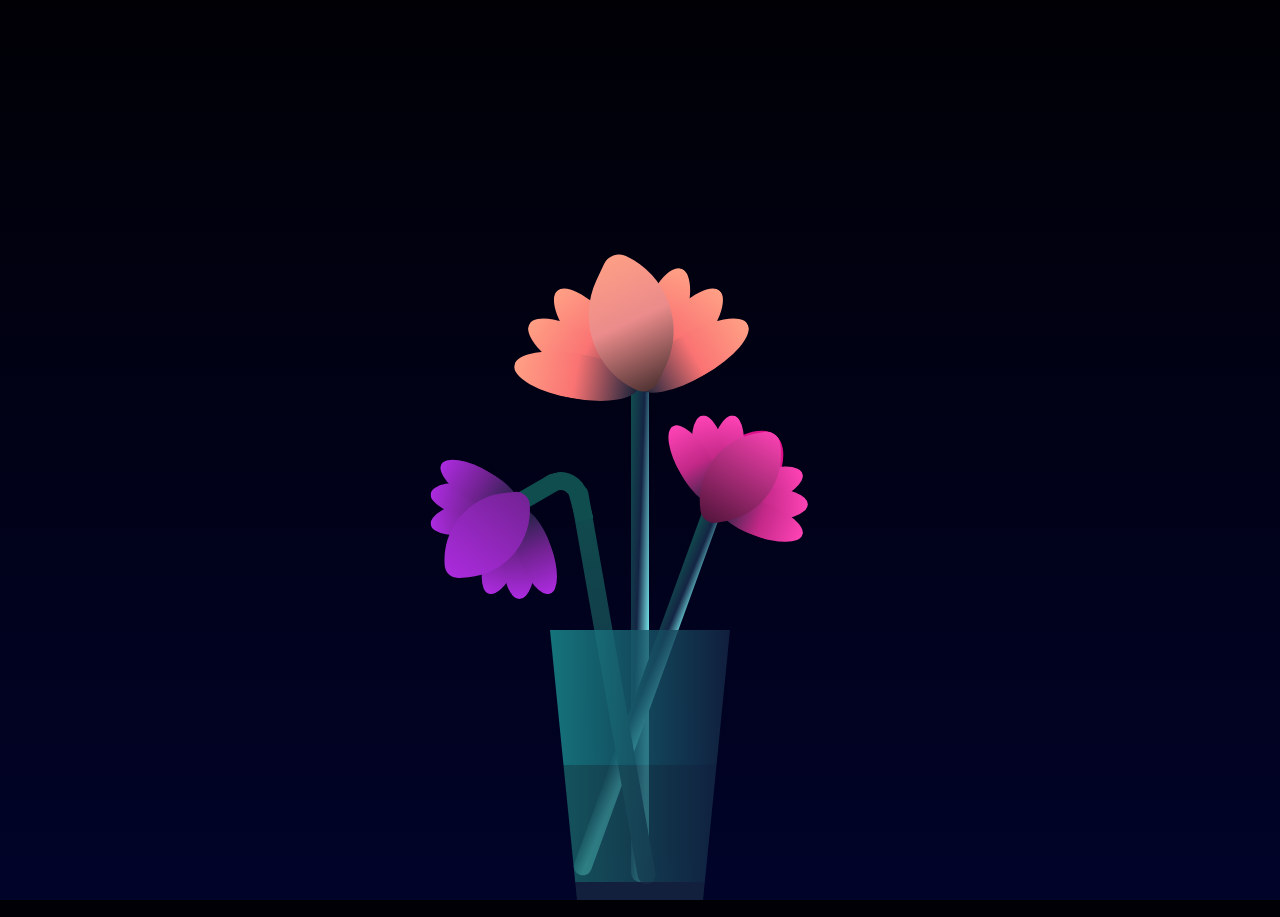
<file: RANDOM/EMPTY/FLOWERS/flowers1.html>
<!DOCTYPE html>
<html lang="en">
<head>
    <meta charset="UTF-8">
    <meta name="viewport" content="width=device-width, initial-scale=1.0">
    <title>flowers</title>
    <style>
        *,
*::after,
*::before{
    padding: 0;
    margin: 0;
    box-sizing: border-box;
}

:root{
    --color-bg: linear-gradient(to top,#010329,#000005);
    --color-glass:linear-gradient(to left,#142544,#1a9092);
    --color-water:linear-gradient(to left,#142544,#1b6d6e);
}

body{
    background-image:var(--color-bg);
    min-height: 100vh;
    display: flex;
    justify-content: center;
    align-items:flex-end;
    overflow: hidden;
}

.flower{
    position: relative;
}

.flower__glass{
    width:20vmin;
    height: 30vmin;
    background-image: var(--color-glass);
    clip-path: polygon(0 0, 100% 0, 85% 100%, 15% 100%);
    opacity: .8;
    position: relative;
}

.flower__glass::after{
    content: '';
    position: absolute;
    bottom: 0;
    left: 0;
    background-color: #182843;
    width: 100%;
    height: 2vmin;
}

.flower__glass::before{
    content: '';
    position: absolute;
    bottom: 0;
    left: 0;
    background-image: var(--color-water);
    width: 100%;
    height: 15vmin;
}

.f-wrapper{
    position: absolute;
    left: 45%;
    bottom: 2vmin;
}

.f-wrapper--2{
    left: 50%;
    bottom: 5%;
    transform-origin: 10% left;
    transform: rotate(20deg);
}

.f-wrapper--3{
    left: 30%;
    bottom: 5%;
    transform-origin: 10% left;
    transform: rotate(-10deg);
}

.f-wrapper--3 .flower__line{
    height: 45vmin;
    position: relative;
}

.f-wrapper--3 .flower__line::after{
    content: '';
    position: absolute;
    left:0;
    top: 0;
    width: 6vmin;
    height: 6vmin;
    transform: translate(-69%,-30%) rotate(-5deg);
    border-radius:10vmin 10vmin 0 0;
    border: 2vmin solid  #104d4e;
    border-bottom: transparent;
    border-left: transparent;
}

.f-wrapper--3 .flower__line::before{
    content: '';
    position: absolute;
    left:-40%;
    top: -1%;
    width: 6vmin;
    height: 2vmin;
    transform-origin: right;
    transform: translate(-100%,-80%) rotate(-20deg);
    background-color: #104d4e;
    border-radius: 2vmin;
}

.f-wrapper--3 .flower__line{
    background-image: linear-gradient(to top,#142544,#104d4e);
}


.f-wrapper--2 .flower__line{
    height: 45vmin;
}

.f-wrapper--2 .f{
    transform: translateX(-50%) rotate(20deg);
}

.f-wrapper--3 .f{
    transform: translate(-350%,-50%) rotate(-120deg);
}

.f-wrapper--2 .flower__leaf:not(:first-child){
    width: 3.8vmin;
    height: 10vmin;
    background-image: linear-gradient(to bottom, #ff43b6 ,#c22887, #1a233a 99%);
}

.f-wrapper--3 .flower__leaf:not(:first-child){
    width: 3.8vmin;
    height: 10vmin;
    background-image: linear-gradient(to bottom, #ad2be0 ,#712291, #1a233a 99%);
}

.f-wrapper--3 .flower__leaf--1{
    width: 8vmin;
    height: 10vmin;
    bottom: 2vmin;
    background-color: #ad2be0;
}

.f-wrapper--2 .flower__leaf--1{
    width: 8vmin;
    height: 10vmin;
    bottom: 2vmin;
    background-color: #de118b;
}

.f-wrapper--2 .f .flower__leaf--8{
    width: 10vmin;
    height: 9vmin;
    bottom: 3vmin;
    left: -30%;
    transform: rotate(-50deg);
    background-image: linear-gradient(to left bottom, #ff43b6 ,#4d1337);;
}

.f-wrapper--3 .f .flower__leaf--8{
    width: 10vmin;
    height: 9vmin;
    left: -10% !important;
    background-image: linear-gradient(to left bottom, #ad2be0 ,#712291);;
}

.flower__line{
    width: 2vmin;
    height: 56vmin;
    background-image: linear-gradient(to left top,#82fdff 20%,#142544,#104d4e);
    border-radius: 4vmin;
}

.f{
    position: absolute;
    top: 1vmin;
    left: 50%;
    transform: translateX(-50%) rotate(-10deg);
    width: 2vmin;
    height: 2vmin;
}


.flower__leaf{
    position: absolute;
    left: 50%;
    bottom: 2vmin;
    transform: translateX(-50%);
    width: 5vmin;
    height: 14vmin;
    background-image: linear-gradient(to bottom, #ffa085 ,#fa7373, #1a233a 99%);

    clip-path: ellipse(50% 50% at 50% 50%);
    transform-origin: center bottom;
    animation: open-flower 2s 1s backwards;
}

.flower__leaf--1{
    width: 10vmin;
    height: 12vmin;
    bottom: 3vmin;
    border-radius: 50% 50% 50% 50% / 80% 80% 20% 20%;
    background-color: #e24f5f;
    background-image: none;
    animation: open-flowe--middle  1.4s 1s backwards;
}

.flower__leaf--2{
    transform: translateX(-50%) rotate(-30deg);
}
.flower__leaf--3{
    transform: translateX(-50%) rotate(-50deg);
}
.flower__leaf--4{
    transform: translateX(-50%) rotate(-70deg);
}

.flower__leaf--5{
    transform: translateX(-50%) rotate(30deg);
}

.flower__leaf--6{
    transform: translateX(-50%) rotate(50deg);
}

.flower__leaf--7{
    transform: translateX(-50%) rotate(70deg);
}

.flower__leaf--8{
    width: 13vmin;
    height: 11vmin;
    bottom: 6vmin;
    left: -30%;
    border-radius: none;
    clip-path: none;
    border-radius: 10vmin 2vmin 10vmin 2vmin;
    transform: rotate(-55deg);
    background-image: linear-gradient(to left bottom, #ffa085 ,#eb8b8b,#492f2f 98%);
}

.flower__fall-down--yellow{
    animation: flower-fall-down-yellow  8s 1.2s linear forwards;
}

.flower__fall-down--pink{
    animation: flower-fall-down-pink  5s 1.2s linear forwards;
}

.flower__fall-down--purple{
    bottom: 4vmin;
    animation:flower-fall-down-purple  6s 1.2s linear forwards, flower-falling 6s 7.2s linear infinite;
}


@keyframes open-flower{
        0%{
            transform:  translateX(-50%) rotate(0);
        }
}

@keyframes open-flowe--middle {
    0%{
        opacity: 0;
        transform: translateX(-50%) scale(0);
    }
}

@keyframes flower-fall-down-pink {

    0%{
        transform: rotate(-55deg);
    }

    50%{
        transform: rotateX(-100deg);
    }

    100%{
        transform:translate(2vmin,28vmin);
    }

}

@keyframes flower-fall-down-yellow {

    0%{
        transform: rotate(-55deg);
    }

    50%{
        bottom: 3vmin;
        transform: rotateX(-100deg);
    }

    100%{
        transform:translate(2vmin,70vmin) rotate(150deg);
    }

}

@keyframes flower-fall-down-purple {

    0%{
        transform: rotate(-50deg);
    }

    25%{
        bottom: 1vmin ;
        transform: rotateX(-100deg);
        perspective: 0px;
    }

    50%{
        perspective: 0px;
        transform:translate(-30vmin,2vmin) rotate(90deg);
    }

    75%{
        perspective: 0px;
        transform:translate(-34vmin,-2vmin);
    }

    100%{
        transform-origin: center;
        transform:translate(-34vmin,-2vmin) rotateY(-80deg) rotateX(35deg);
    }

}

@keyframes flower-falling {
    0%,100%{
        transform-origin: center;
        transform:translate(-34vmin,-2vmin) rotateY(-80deg) rotateX(35deg);
    }

    25%{
        transform-origin: center;
        transform:translate(-34.4vmin,-2vmin) rotateY(-84deg) rotateX(35deg);
    }

    50%{
        transform-origin: center;
        transform:translate(-32vmin,-4.2vmin) rotateY(-80deg) rotateX(35deg);
    }

    75%{
        transform-origin: center;
        transform:translate(-36vmin,1.1vmin) rotateY(-80deg) rotateX(35deg);
    }
}

    </style>
</head>
<body>
    

<div class="flower">
    <div class="f-wrapper">
        <div class="flower__line"></div>
        <div class="f">
            <div class="flower__leaf flower__leaf--1"></div>
            <div class="flower__leaf flower__leaf--2"></div>
            <div class="flower__leaf flower__leaf--3"></div>
            <div class="flower__leaf flower__leaf--4"></div>
            <div class="flower__leaf flower__leaf--5"></div>
            <div class="flower__leaf flower__leaf--6"></div>
            <div class="flower__leaf flower__leaf--7"></div>
            <div class="flower__leaf flower__leaf--8 flower__fall-down--yellow"></div>
        </div>
    </div>

    <div class="f-wrapper f-wrapper--2">
        <div class="flower__line"></div>
        <div class="f">
            <div class="flower__leaf flower__leaf--1"></div>
            <div class="flower__leaf flower__leaf--2"></div>
            <div class="flower__leaf flower__leaf--3"></div>
            <div class="flower__leaf flower__leaf--4"></div>
            <div class="flower__leaf flower__leaf--5"></div>
            <div class="flower__leaf flower__leaf--6"></div>
            <div class="flower__leaf flower__leaf--7"></div>
            <div class="flower__leaf flower__leaf--8 flower__fall-down--pink"></div>
        </div>
    </div>

    <div class="f-wrapper f-wrapper--3">
        <div class="flower__line"></div>
        <div class="f">
            <div class="flower__leaf flower__leaf--1"></div>
            <div class="flower__leaf flower__leaf--2"></div>
            <div class="flower__leaf flower__leaf--3"></div>
            <div class="flower__leaf flower__leaf--4"></div>
            <div class="flower__leaf flower__leaf--5"></div>
            <div class="flower__leaf flower__leaf--6"></div>
            <div class="flower__leaf flower__leaf--7"></div>
            <div class="flower__leaf flower__leaf--8 flower__fall-down--purple"></div>
        </div>
    </div>
    <div class="flower__glass"></div>
</div>


</body>
</html>
</file>
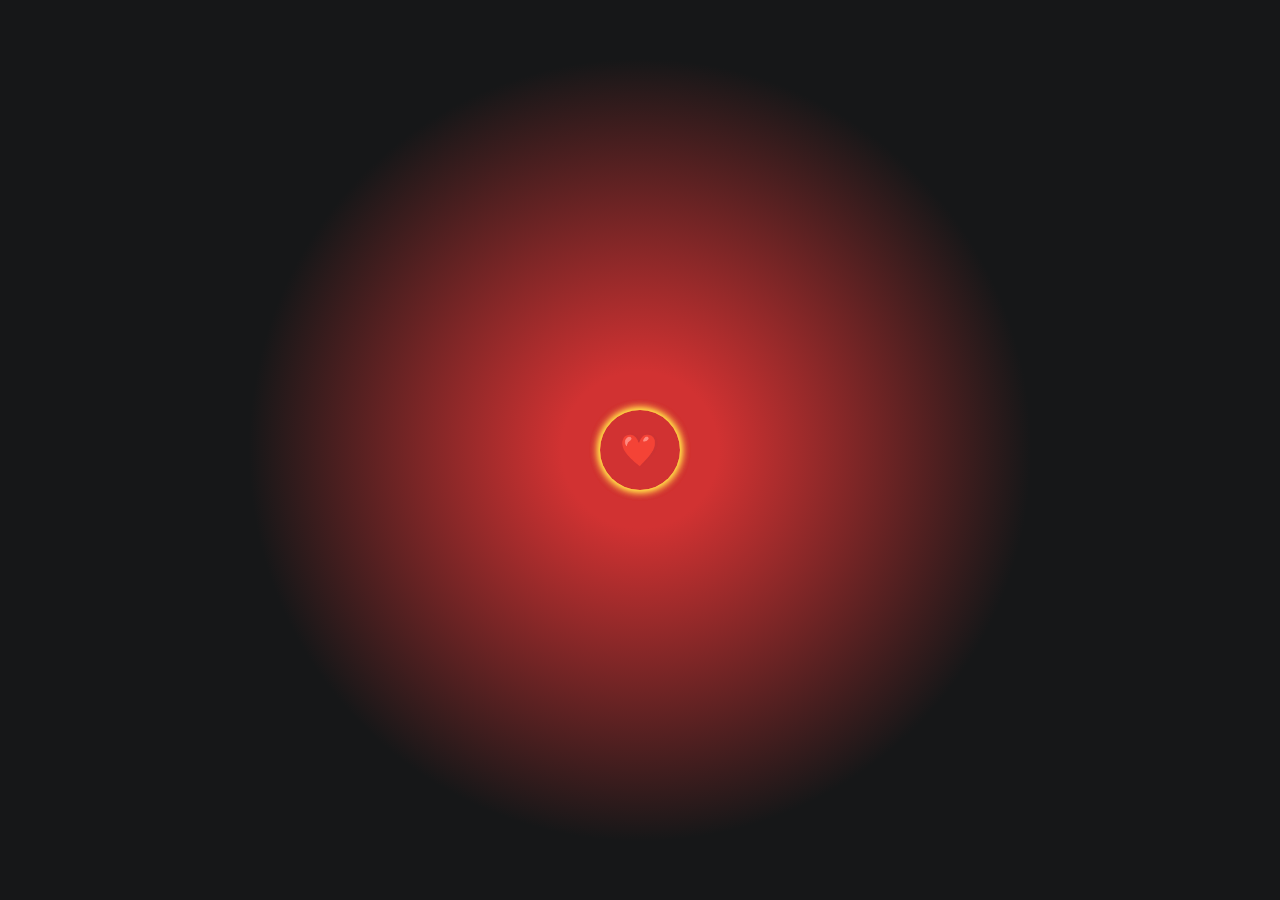
<file: RANDOM/EMPTY/FLOWERS/heart1.html>
<!DOCTYPE html>
<html lang="en">
<head>
    <meta charset="UTF-8">
    <meta name="viewport" content="width=device-width, initial-scale=1.0">
    <title>Jo.</title>
    <style>
        *{
  box-sizing:border-box;
}
html{
  font-family:'verdana';
}
body{
overflow: hidden;
  margin:0;
  display:grid;
  place-items:center;
  min-height:100dvh;
  background-color:black;
  background: radial-gradient(circle, #d13232 10%, #161718 50%);
}

.relative{
  position:relative;
  border:none;
  padding: 0.5rem 1rem;
  border-radius:2.5rem;
  height:5rem;
  width:5rem;
  color:white;
  display:grid;
  place-items:center;
}

.absolute{
  position:absolute;
  left:0;
  top:0;
  HEIGHT:100%;
  WIDTH:100%;
  border-radius:2.5rem;
}

.aura1{
  box-shadow:0px 0px 10px 0px red;
   animation:escalar 2.75s infinite linear;
}

.aura2{
  box-shadow:0px 0px 10px 0px ORANGE;
   animation:escalar 1.75s infinite linear;
}

.aura3{
  box-shadow:0px 0px 10px 0px WHITE;
   animation:escalar 1.25s infinite linear;
}

.aura4{
  box-shadow:0px 0px 10px 0px yellow;
  animation:escalar 1s infinite linear;
}


.corazon{
  font-size:2rem;
  animation:latido 1s infinite linear;
}

@keyframes escalar{
  0% {
    
  }
  100%{
    transform: scale(10);
    opacity:0;
  }
  
}

@keyframes latido {
  0%
  {
    transform: scale( .75 );
  }
  20%
  {
    transform: scale( 1.5 );
  }
  40%
  {
    transform: scale( .75 );
  }
  60%
  {
    transform: scale( 1.5 );
  }
  80%
  {
    transform: scale( .75 );
  }
  100%
  {
    transform: scale( .75 );
  }
}
    </style>
</head>
<body>
    <div class='relative'>
        <div class='corazon'>❤️</div>
        <div class='absolute aura1'></div>
        <div class='absolute aura2'></div>
        <div class='absolute aura3'></div>
        <div class='absolute aura4'></div>
      </div>
</body>
</html>
</file>
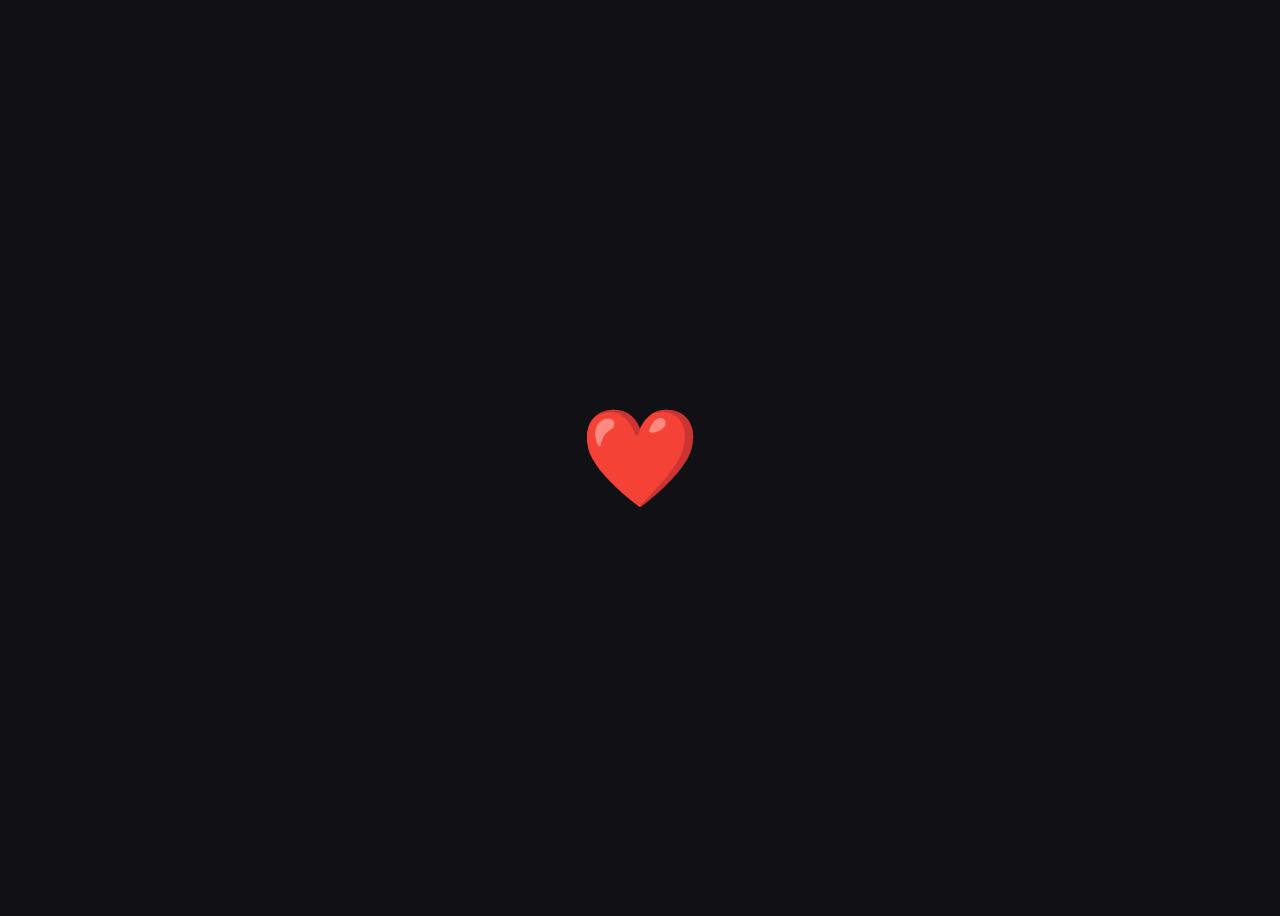
<file: RANDOM/EMPTY/FLOWERS/heart2.html>
<!DOCTYPE html>
<html lang="en">
<head>
    <meta charset="UTF-8">
    <meta name="viewport" content="width=device-width, initial-scale=1.0">
    <title>Jo.</title>
</head>
<style>
    body {
  background: #111115;
  display: flex;
  justify-content: center;
  align-items: center;
  height: 100vh;
}

.heart {
  font-size: 6em;
  position: relative;
}

.heartbeat {
  position: relative;
  z-index: 1;
  animation: beat 2s linear infinite;
}

.heartecho {
  position: absolute;
  top: 0;
  right: 0;
  bottom: 0;
  left: 0;
  animation: echo 2s linear infinite;
}

@keyframes beat {
  0% {
    transform: scale(1);
  }
  14% {
    transform: scale(0.9);
  }
  21% {
    transform: scale(1.1) skew(0.004turn)
  }
  28% {
    transform: scale(1) skew(0.008turn);
  }
  35% {
    transform: scale(1) skew(0)
  }
}

@keyframes echo {
  0% {
    opacity: 0.5;
    transform: scale(1);
  }
  14% {
    opacity: 0.4;
    transform: scale(0.8);
  }
  21% {
    opacity: 0.4;
    transform: scale(1.1);
  }
  100% {
    opacity: 0;
    transform: scale(3);
  }
}
</style>
<body>
    <div class="heart">
        <div class="heartbeat">❤️</div>
        <div class="heartecho">❤️</div>
      </div>
</body>
</html>
</file>
<file: RANDOM/STYLE/Style.Css>
body{
    background-color: rgb(255, 255, 255);
}

h2{
    text-align: center;
    font-size: 30px;
    align-items: center;
    font-family: Verdana, Geneva, Tahoma, sans-serif;
}

div{
    text-align: center;
    align-items: center;
}

div img{
    text-align: center;
    align-items: center;
    width: 300px;
    height: 400px;
}
 
a{
    background-color: pink;
    padding: 10px;
    border-radius: 5px;
    font-size: 20px;
    text-decoration: none;
    text-align: center;
    align-items: center;
    color: Black;
    font-weight: 600;
}

a:hover{
    background-color: rgb(214, 0, 0);
    color: black;
    transition: ease 1s;
}
</file>
<file: RANDOM/EMPTY/STYLE/Style2.Css>
*{
    margin: 0;
    padding: 0;
    box-sizing: border-box;
    text-decoration: none;
}

body{
    display: flex;
    justify-content: center;
    align-items: center;
    min-height: 100vh;
    background: rgb(255, 255, 255);
}

img{
    text-align: center;
    justify-content: center;
    align-items: center;
    margin-left: 80px;
}

h2{
    font-size: 3em;
    color: #e94d58;
    margin: 15px 0;
}

.btn-group{
    width: 100%;
    height: 40px;
    display: flex;
    justify-content: center;
    margin-top: 50px;
}

button{
    position: absolute;
    width: 150px;
    height: inherit;
    font-size: 1.2em;
    border-radius: 20px;
}

button:nth-child(1){
    margin-left: -200px;
    background: #e94d58;
}

button:nth-child(2){
    margin-right: -200px;
    background: #e94d58;
}

.yes-btn a{
    color: black;
}
</file>
<file: RANDOM/EMPTY/STYLE/style4.css>
*{
    margin: 0;
    padding: 0;
    box-sizing: border-box;
}

.body{
    background: rgb(17, 17, 17);
}

.container{
    position: relative;
    min-height: 100%;
    background: rgb(17, 17, 17);
}

.container h1{
    padding: 15px;
    text-align: center;
    color: #e94d58;
    font-size: 50px;
    font-weight: 700;
    font-family: Verdana, Geneva, Tahoma, sans-serif;
    text-shadow: 1px 1px 4px rgb(170, 0, 0);
    margin-bottom: 20px;
}

.container .image-container{
    display: flex;
    flex-wrap: wrap;
    gap: 15px;
    justify-content: center;
    padding: 10px;
}

.container .image-container .image{
    height: 250px;
    width: 350px;
    border: 10px solid #fff;
    box-shadow: 0 5px 15px rgba(0, 0, 0, .1);
    overflow: hidden;
    cursor: pointer;
}

.container .image-container .image img{
    height: 100%;
    width: 100%;
    object-fit: cover;
    transition: .2s linear;
}

.container .image-container .image:hover img{
    transform: scale(1.1);
}
</file>
